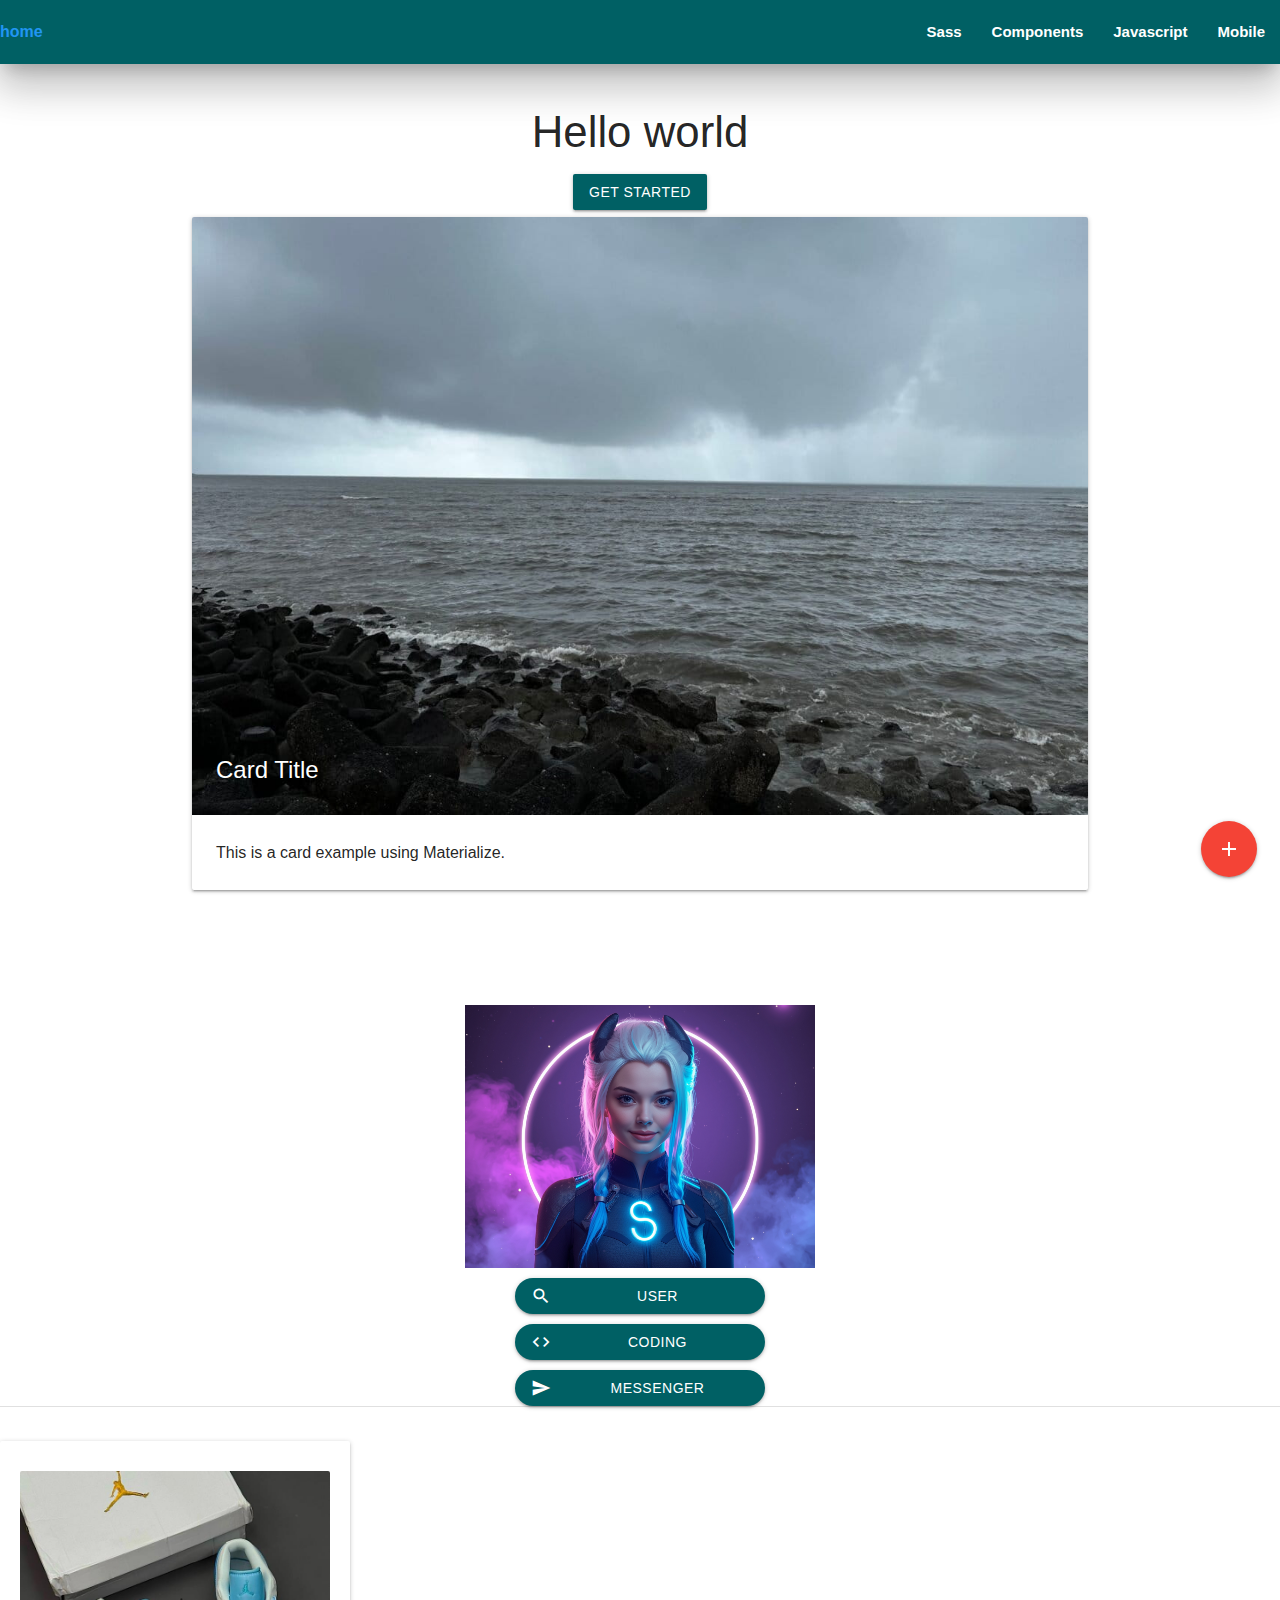
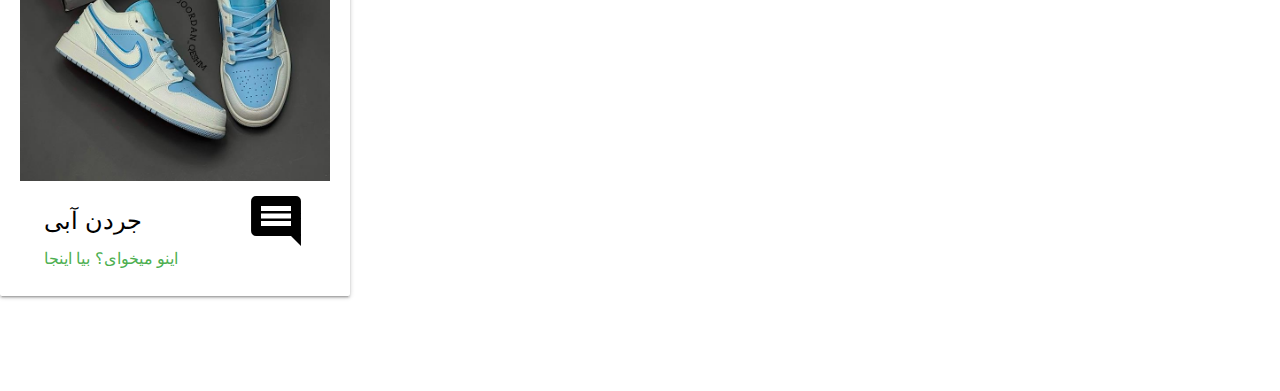
<file: index.html>
<!DOCTYPE html>
<html lang="en">

<head>
  <meta charset="UTF-8">
  <!-- <meta name="viewport" content="width=device-width, initial-scale=1.0"> -->
  <meta name="viewport" content="width=device-width, initial-scale=1.0, maximum-scale=1.0, user-scalable=no">
  <link href="https://fonts.googleapis.com/icon?family=Material+Icons" rel="stylesheet">
  <title>NEW project</title>
  <link rel="stylesheet" href="assets/materialize/css/materialize.min.css">
  <link rel="stylesheet" href="assets/css/style.css">
  <link rel="stylesheet" href="assets/css/util.css">




</head>

<body>


  <nav class="cyan darken-4 z-depth-5">
    <div class="nav-wrapper">
      <a href="#!" class="blue-text">home</a>
      <a href="#" data-target="mobile-demo" class="sidenav-trigger  amber-text"><i class="material-icons">menu</i></a>
      <ul class="right hide-on-med-and-down">
        <li><a href="sass.html">Sass</a></li>
        <li><a href="badges.html">Components</a></li>
        <li><a href="collapsible.html">Javascript</a></li>
        <li><a href="mobile.html">Mobile</a></li>
      </ul>
    </div>
  </nav>

  <ul class="sidenav" id="mobile-demo">
    <li>
      <div class="user-view">
        <div class="background">
          <!-- <img src="assets/images/4.jpg" class="w_100"> -->
          <img src="assets/images/4.jpg" style="width:100%;">
        </div>
        <a href="#user"><img class="circle" src="assets/images/2.jpg"></a>
        <a href="#name"><span class="white-text name">Berlin hosseini</span></a>
        <a href="#email"><span class="white-text email">Berlin.HO@gmail.com</span></a>
      </div>
    </li>
    <li><a class="white-text waves-effect " href="https://edu.iau.ac.ir/"><i
          class="material-icons white-text">link</i>Amozeshyar</a></li>
    <li><a class="white-text waves-effect " href="https://codeyad.com/"><i
          class="material-icons white-text">link</i>Codeyad</a></li>
    <li>
      <div class="divider"></div>
    </li>
    <li><a class="subheader grey-text text-lighten-1">Personal Dashboard</a></li>
    <li><a class="waves-effect white-text" href="#!">Third Link With Waves</a></li>

  </ul>




  <div class="section no-pad-bot" id="index-banner">
    <div class="container center">
      <h3 class="header">Hello world</h3>
      <a class="btn waves-effect waves-light cyan darken-4">Get Started</a>
    </div>
  </div>

  <div class="fixed-action-btn">
    <a class="btn-floating btn-large red">
      <i class="large material-icons">add</i>
    </a>
    <ul>
      <li><a class="btn-floating blue"><i class="material-icons">edit</i></a></li>
      <li><a class="btn-floating green"><i class="material-icons">share</i></a></li>
    </ul>
  </div>


  <div class="container">
    <div class="card">
      <div class="card-image">
        <img src="assets/images/4.jpg">
        <span class="card-title">Card Title</span>
      </div>
      <div class="card-content">
        <p>This is a card example using Materialize.</p>
      </div>
    </div>
  </div>

  <!-- <li><a class="waves-effect" href="#!"><i class="material-icons">home</i>Home</a></li>
  <a href="#!" class="brand-logo center">My Project</a> -->

  <!-- <section class="flex-c-m flex-col sizefull p-r-20 p-l-20  p-t-100">
    <img src="assets/images/1.jpg" class="w-full max-w-200">
    <div class="center-align">
    <img src="assets/images/1.jpg" class="responsive-img" alt="Image 1">
    </div>
    <a href="https://www.google.com/" class="waves-effect waves-light btn   cyan darken-4 col s12 m6 offset-m3">link</a>
    <a href="https://www.google.com/" class="waves-effect waves-light btn   cyan darken-4 col s12 m6 offset-m3"><i
        class="material-icons left">user</i>button</a>
    <a href="https://www.google.com/" class="waves-effect waves-light btn   cyan darken-4 col s12 m6 offset-m3 "><i
        class="material-icons right">second</i>button</a>
  </section> -->




  <section class="flex-c-m flex-col sizefull p-r-20 p-l-20 p-t-100">
    <img src="assets/images/1.jpg" class="w-full max-w-350">

    <a href=" https://www.google.com"
      class="waves-effect waves-dark btn cyan  darken-4 w-full max-w-250 m-t-10 mb-10 rounded_pill"> <i
        class="material-icons left">search</i>user</a>
    <a href=" https://codeyad.com"
      class="waves-effect waves-dark btn cyan  darken-4 w-full max-w-250 m-t-10 mb-10 rounded_pill"><i
        class="material-icons left">code</i>coding</a>
    <a href=" https://telegram.org"
      class="waves-effect waves-dark btn cyan  darken-4 w-full max-w-250 m-t-10 mb-10 rounded_pill"><i
        class="material-icons left">send</i>messenger</a>



  </section>

  <li>
    <div class="divider "></div>
  </li>

  <div class="card  flex-col sizefull max-w-350 p-r-20 p-l-20 p-t-30">
    <div class="card-image waves-effect waves-block waves-dark">
      <img class="activato flex-c-mr" src="assets/images/6.jpg">
    </div>
    <div class="card-content">
      <span class="card-title activator black-text text-darken-4">جردن آبی<i
          class="medium material-icons right">comment</i></span>
      <p><a href="https://evarashop.com/ProductCategory/%D8%AC%D8%B1%D8%AF%D9%86" class="green-text">اینو میخوای؟ بیا
          اینجا</a></p>
    </div>
    <div class="card-reveal">
      <span class="card-title black-text text-darken-2">جردن آبی<i class="material-icons right">close</i></span>
      <p>هر قدم با جردن آبی یعنی هم‌قدم شدن با ترندهای روز؛ استایلی که هیچ‌وقت قدیمی نمی‌شه
        جردن آبی فقط یه کتونی نیست؛ شروع یه موج تازه‌ست که خیابون رو به صحنه‌ی استایل تبدیل می‌کنه.
        هر قدم باهاش مثل ورود به ترند روزه؛ جایی که انرژی و جسارت نسل امروز دیده میشه و وایرال میشه.
        این کفش انتخاب کساییه که نمی‌خوان عقب بمونن؛ چون جردن آبی یعنی همیشه وسط بازی مد و ترند.
      </p>
    </div>

    <!-- =================
    <div class="card  flex-col sizefull max-w-350 p-r-20 p-l-20 p-t-30">
      <div class="card-image waves-effect waves-block waves-dark">
        <img class="activato flex-c-mr" src="assets/images/6.jpg">
      </div>
      <div class="card-content">
        <span class="card-title activator black-text text-darken-4">جردن آبی<i
            class="medium material-icons right">comment</i></span>
        <p><a href="https://evarashop.com/ProductCategory/%D8%AC%D8%B1%D8%AF%D9%86" class="green-text">اینو میخوای؟ بیا
            اینجا</a></p>
      </div>
      <div class="card-reveal">
        <span class="card-title black-text text-darken-2">جردن آبی<i class="material-icons right">close</i></span>
        <p>هر قدم با جردن آبی یعنی هم‌قدم شدن با ترندهای روز؛ استایلی که هیچ‌وقت قدیمی نمی‌شه
          جردن آبی فقط یه کتونی نیست؛ شروع یه موج تازه‌ست که خیابون رو به صحنه‌ی استایل تبدیل می‌کنه.
          هر قدم باهاش مثل ورود به ترند روزه؛ جایی که انرژی و جسارت نسل امروز دیده میشه و وایرال میشه.
          این کفش انتخاب کساییه که نمی‌خوان عقب بمونن؛ چون جردن آبی یعنی همیشه وسط بازی مد و ترند.
        </p>
      </div>
    </div>

    ==============
    <div class="card  flex-col sizefull max-w-350 p-r-20 p-l-20 p-t-30">
      <div class="card-image waves-effect waves-block waves-dark">
        <img class="activato flex-c-mr" src="assets/images/6.jpg">
      </div>
      <div class="card-content">
        <span class="card-title activator black-text text-darken-4">جردن آبی<i
            class="medium material-icons right">comment</i></span>
        <p><a href="https://evarashop.com/ProductCategory/%D8%AC%D8%B1%D8%AF%D9%86" class="green-text">اینو میخوای؟ بیا
            اینجا</a></p>
      </div>
      <div class="card-reveal">
        <span class="card-title black-text text-darken-2">جردن آبی<i class="material-icons right">close</i></span>
        <p>هر قدم با جردن آبی یعنی هم‌قدم شدن با ترندهای روز؛ استایلی که هیچ‌وقت قدیمی نمی‌شه
          جردن آبی فقط یه کتونی نیست؛ شروع یه موج تازه‌ست که خیابون رو به صحنه‌ی استایل تبدیل می‌کنه.
          هر قدم باهاش مثل ورود به ترند روزه؛ جایی که انرژی و جسارت نسل امروز دیده میشه و وایرال میشه.
          این کفش انتخاب کساییه که نمی‌خوان عقب بمونن؛ چون جردن آبی یعنی همیشه وسط بازی مد و ترند.
        </p>
      </div>
    </div> -->



    <!-- <script src="/assets/materialize/js/materialize.min.js"></script> -->
    <script src="https://cdnjs.cloudflare.com/ajax/libs/materialize/1.0.0/js/materialize.min.js"></script>
    <script src="assets/JS/main.js"></script>
    <script>
      document.addEventListener('DOMContentLoaded', function () {
        var elems = document.querySelectorAll('.sidenav');
        var instances = M.Sidenav.init(elems);
      });
    </script>


</body>

</html>
</file>
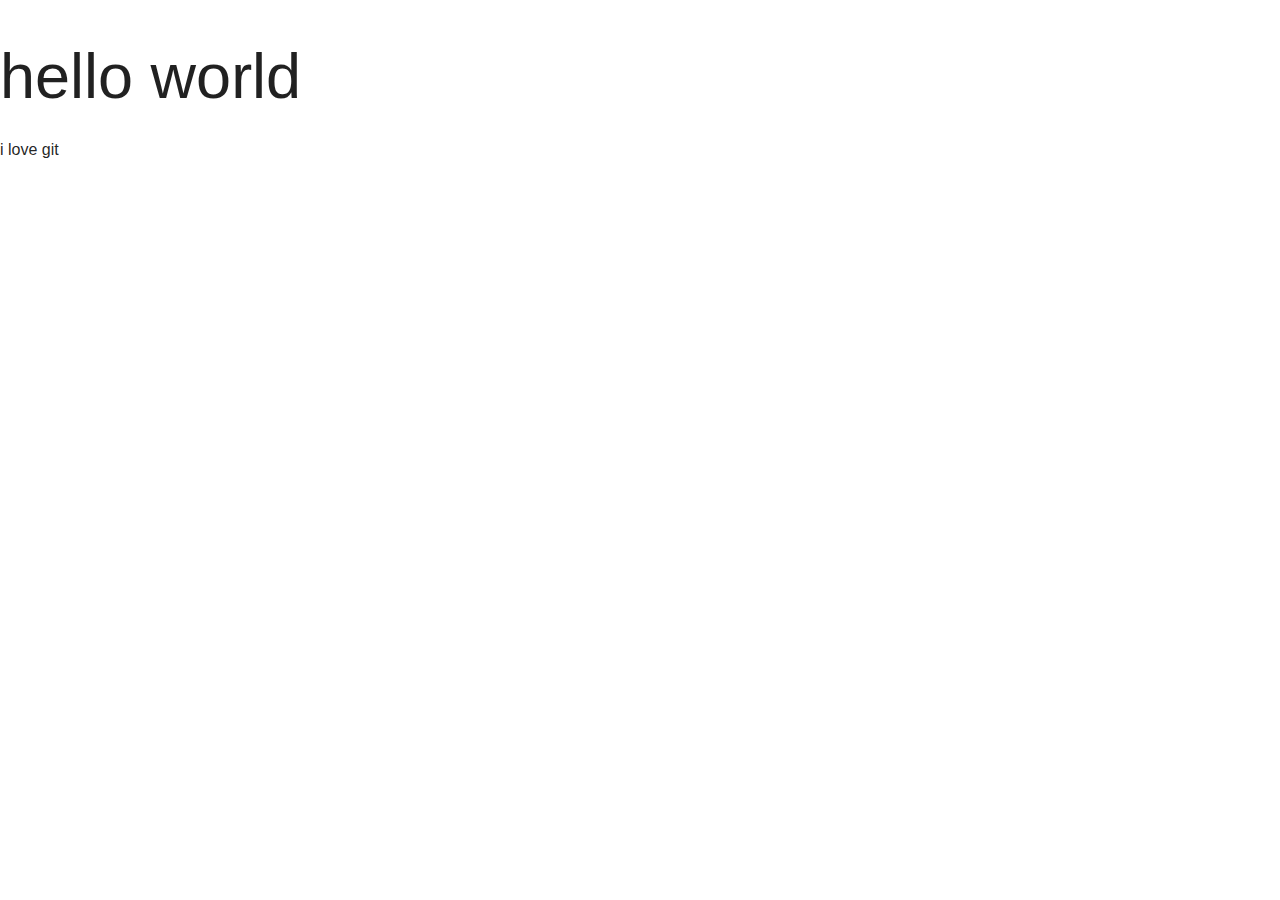
<file: inidex.html>
<!DOCTYPE html>
<html lang="en">
<head>
    <meta charset="UTF-8">
    <meta name="viewport" content="width=device-width, initial-scale=1.0">
    <title>NEW project</title>
    <link rel="stylesheet" href="assets/materialize/css/materialize.min.css">
    <link rel="stylesheet" href="assets/css/style.css">

</head>
<body>
    <h1>
        hello world
    
    </h1>
    <p>i love git</p>
    
</body>
</html>
</file>
<file: assets/css/style.css>
.w_100{
    width: 100% !important;
    height: 100% !important;
}



.sidenav {
  background: rgb(1, 75, 77);
}
.sidenav .user-view .background img {
  filter: brightness(0.5);
}
body {
  font-size: 16px;
  line-height: 1.7;
  padding-bottom: 80px;
}
nav a {
  font-weight: 600;
}
.card {
  transition: 0.3s ease;
}
.card:hover {
  transform: translateY(-5px);
  box-shadow: 0 8px 20px rgba(0,0,0,0.2);
}

.rounded-pill{
  border-radius: 5rem;
}
</file>
<file: assets/css/util.css>
/*[ FONT SIZE ]
///////////////////////////////////////////////////////////
*/
.f-bold{font-weight: bold;}
.fs-1 {font-size: 1px;}
.fs-2 {font-size: 2px;}
.fs-3 {font-size: 3px;}
.fs-4 {font-size: 4px;}
.fs-5 {font-size: 5px;}
.fs-6 {font-size: 6px;}
.fs-7 {font-size: 7px;}
.fs-8 {font-size: 8px;}
.fs-9 {font-size: 9px;}
.fs-10 {font-size: 10px;}
.fs-11 {font-size: 11px;}
.fs-12 {font-size: 12px;}
.fs-13 {font-size: 13px;}
.fs-14 {font-size: 14px;}
.fs-15 {font-size: 15px;}
.fs-16 {font-size: 16px;}
.fs-17 {font-size: 17px;}
.fs-18 {font-size: 18px;}
.fs-19 {font-size: 19px;}
.fs-20 {font-size: 20px;}
.fs-21 {font-size: 21px;}
.fs-22 {font-size: 22px;}
.fs-23 {font-size: 23px;}
.fs-24 {font-size: 24px;}
.fs-25 {font-size: 25px;}
.fs-26 {font-size: 26px;}
.fs-27 {font-size: 27px;}
.fs-28 {font-size: 28px;}
.fs-29 {font-size: 29px;}
.fs-30 {font-size: 30px;}
.fs-31 {font-size: 31px;}
.fs-32 {font-size: 32px;}
.fs-33 {font-size: 33px;}
.fs-34 {font-size: 34px;}
.fs-35 {font-size: 35px;}
.fs-36 {font-size: 36px;}
.fs-37 {font-size: 37px;}
.fs-38 {font-size: 38px;}
.fs-39 {font-size: 39px;}
.fs-40 {font-size: 40px;}
.fs-41 {font-size: 41px;}
.fs-42 {font-size: 42px;}
.fs-43 {font-size: 43px;}
.fs-44 {font-size: 44px;}
.fs-45 {font-size: 45px;}
.fs-46 {font-size: 46px;}
.fs-47 {font-size: 47px;}
.fs-48 {font-size: 48px;}
.fs-49 {font-size: 49px;}
.fs-50 {font-size: 50px;}
.fs-51 {font-size: 51px;}
.fs-52 {font-size: 52px;}
.fs-53 {font-size: 53px;}
.fs-54 {font-size: 54px;}
.fs-55 {font-size: 55px;}
.fs-56 {font-size: 56px;}
.fs-57 {font-size: 57px;}
.fs-58 {font-size: 58px;}
.fs-59 {font-size: 59px;}
.fs-60 {font-size: 60px;}
.fs-61 {font-size: 61px;}
.fs-62 {font-size: 62px;}
.fs-63 {font-size: 63px;}
.fs-64 {font-size: 64px;}
.fs-65 {font-size: 65px;}
.fs-66 {font-size: 66px;}
.fs-67 {font-size: 67px;}
.fs-68 {font-size: 68px;}
.fs-69 {font-size: 69px;}
.fs-70 {font-size: 70px;}
.fs-71 {font-size: 71px;}
.fs-72 {font-size: 72px;}
.fs-73 {font-size: 73px;}
.fs-74 {font-size: 74px;}
.fs-75 {font-size: 75px;}
.fs-76 {font-size: 76px;}
.fs-77 {font-size: 77px;}
.fs-78 {font-size: 78px;}
.fs-79 {font-size: 79px;}
.fs-80 {font-size: 80px;}
.fs-81 {font-size: 81px;}
.fs-82 {font-size: 82px;}
.fs-83 {font-size: 83px;}
.fs-84 {font-size: 84px;}
.fs-85 {font-size: 85px;}
.fs-86 {font-size: 86px;}
.fs-87 {font-size: 87px;}
.fs-88 {font-size: 88px;}
.fs-89 {font-size: 89px;}
.fs-90 {font-size: 90px;}
.fs-91 {font-size: 91px;}
.fs-92 {font-size: 92px;}
.fs-93 {font-size: 93px;}
.fs-94 {font-size: 94px;}
.fs-95 {font-size: 95px;}
.fs-96 {font-size: 96px;}
.fs-97 {font-size: 97px;}
.fs-98 {font-size: 98px;}
.fs-99 {font-size: 99px;}
.fs-100 {font-size: 100px;}
.fs-101 {font-size: 101px;}
.fs-102 {font-size: 102px;}
.fs-103 {font-size: 103px;}
.fs-104 {font-size: 104px;}
.fs-105 {font-size: 105px;}
.fs-106 {font-size: 106px;}
.fs-107 {font-size: 107px;}
.fs-108 {font-size: 108px;}
.fs-109 {font-size: 109px;}
.fs-110 {font-size: 110px;}
.fs-111 {font-size: 111px;}
.fs-112 {font-size: 112px;}
.fs-113 {font-size: 113px;}
.fs-114 {font-size: 114px;}
.fs-115 {font-size: 115px;}
.fs-116 {font-size: 116px;}
.fs-117 {font-size: 117px;}
.fs-118 {font-size: 118px;}
.fs-119 {font-size: 119px;}
.fs-120 {font-size: 120px;}
.fs-121 {font-size: 121px;}
.fs-122 {font-size: 122px;}
.fs-123 {font-size: 123px;}
.fs-124 {font-size: 124px;}
.fs-125 {font-size: 125px;}
.fs-126 {font-size: 126px;}
.fs-127 {font-size: 127px;}
.fs-128 {font-size: 128px;}
.fs-129 {font-size: 129px;}
.fs-130 {font-size: 130px;}
.fs-131 {font-size: 131px;}
.fs-132 {font-size: 132px;}
.fs-133 {font-size: 133px;}
.fs-134 {font-size: 134px;}
.fs-135 {font-size: 135px;}
.fs-136 {font-size: 136px;}
.fs-137 {font-size: 137px;}
.fs-138 {font-size: 138px;}
.fs-139 {font-size: 139px;}
.fs-140 {font-size: 140px;}
.fs-141 {font-size: 141px;}
.fs-142 {font-size: 142px;}
.fs-143 {font-size: 143px;}
.fs-144 {font-size: 144px;}
.fs-145 {font-size: 145px;}
.fs-146 {font-size: 146px;}
.fs-147 {font-size: 147px;}
.fs-148 {font-size: 148px;}
.fs-149 {font-size: 149px;}
.fs-150 {font-size: 150px;}
.fs-151 {font-size: 151px;}
.fs-152 {font-size: 152px;}
.fs-153 {font-size: 153px;}
.fs-154 {font-size: 154px;}
.fs-155 {font-size: 155px;}
.fs-156 {font-size: 156px;}
.fs-157 {font-size: 157px;}
.fs-158 {font-size: 158px;}
.fs-159 {font-size: 159px;}
.fs-160 {font-size: 160px;}
.fs-161 {font-size: 161px;}
.fs-162 {font-size: 162px;}
.fs-163 {font-size: 163px;}
.fs-164 {font-size: 164px;}
.fs-165 {font-size: 165px;}
.fs-166 {font-size: 166px;}
.fs-167 {font-size: 167px;}
.fs-168 {font-size: 168px;}
.fs-169 {font-size: 169px;}
.fs-170 {font-size: 170px;}
.fs-171 {font-size: 171px;}
.fs-172 {font-size: 172px;}
.fs-173 {font-size: 173px;}
.fs-174 {font-size: 174px;}
.fs-175 {font-size: 175px;}
.fs-176 {font-size: 176px;}
.fs-177 {font-size: 177px;}
.fs-178 {font-size: 178px;}
.fs-179 {font-size: 179px;}
.fs-180 {font-size: 180px;}
.fs-181 {font-size: 181px;}
.fs-182 {font-size: 182px;}
.fs-183 {font-size: 183px;}
.fs-184 {font-size: 184px;}
.fs-185 {font-size: 185px;}
.fs-186 {font-size: 186px;}
.fs-187 {font-size: 187px;}
.fs-188 {font-size: 188px;}
.fs-189 {font-size: 189px;}
.fs-190 {font-size: 190px;}
.fs-191 {font-size: 191px;}
.fs-192 {font-size: 192px;}
.fs-193 {font-size: 193px;}
.fs-194 {font-size: 194px;}
.fs-195 {font-size: 195px;}
.fs-196 {font-size: 196px;}
.fs-197 {font-size: 197px;}
.fs-198 {font-size: 198px;}
.fs-199 {font-size: 199px;}
.fs-200 {font-size: 200px;}

/*[ PADDING ]
///////////////////////////////////////////////////////////
*/
.p-all-0{padding: 0 !important;}
.p-all-1{padding: 1px !important;}
.p-all-2{padding: 2px !important;}
.p-all-3{padding: 3px !important;}
.p-all-4{padding: 4px !important;}
.p-all-5{padding: 5px !important;}
.p-all-6{padding: 6px !important;}
.p-all-7{padding: 7px !important;}
.p-all-8{padding: 8px !important;}
.p-all-9{padding: 9px !important;}
.p-t-0 {padding-top: 0px;}
.p-t-1 {padding-top: 1px;}
.p-t-2 {padding-top: 2px;}
.p-t-3 {padding-top: 3px;}
.p-t-4 {padding-top: 4px;}
.p-t-5 {padding-top: 5px;}
.p-t-6 {padding-top: 6px;}
.p-t-7 {padding-top: 7px;}
.p-t-8 {padding-top: 8px;}
.p-t-9 {padding-top: 9px;}
.p-t-10 {padding-top: 10px;}
.p-t-11 {padding-top: 11px;}
.p-t-12 {padding-top: 12px;}
.p-t-13 {padding-top: 13px;}
.p-t-14 {padding-top: 14px;}
.p-t-15 {padding-top: 15px;}
.p-t-16 {padding-top: 16px;}
.p-t-17 {padding-top: 17px;}
.p-t-18 {padding-top: 18px;}
.p-t-19 {padding-top: 19px;}
.p-t-20 {padding-top: 20px;}
.p-t-21 {padding-top: 21px;}
.p-t-22 {padding-top: 22px;}
.p-t-23 {padding-top: 23px;}
.p-t-24 {padding-top: 24px;}
.p-t-25 {padding-top: 25px;}
.p-t-26 {padding-top: 26px;}
.p-t-27 {padding-top: 27px;}
.p-t-28 {padding-top: 28px;}
.p-t-29 {padding-top: 29px;}
.p-t-30 {padding-top: 30px;}
.p-t-31 {padding-top: 31px;}
.p-t-32 {padding-top: 32px;}
.p-t-33 {padding-top: 33px;}
.p-t-34 {padding-top: 34px;}
.p-t-35 {padding-top: 35px;}
.p-t-36 {padding-top: 36px;}
.p-t-37 {padding-top: 37px;}
.p-t-38 {padding-top: 38px;}
.p-t-39 {padding-top: 39px;}
.p-t-40 {padding-top: 40px;}
.p-t-41 {padding-top: 41px;}
.p-t-42 {padding-top: 42px;}
.p-t-43 {padding-top: 43px;}
.p-t-44 {padding-top: 44px;}
.p-t-45 {padding-top: 45px;}
.p-t-46 {padding-top: 46px;}
.p-t-47 {padding-top: 47px;}
.p-t-48 {padding-top: 48px;}
.p-t-49 {padding-top: 49px;}
.p-t-50 {padding-top: 50px;}
.p-t-51 {padding-top: 51px;}
.p-t-52 {padding-top: 52px;}
.p-t-53 {padding-top: 53px;}
.p-t-54 {padding-top: 54px;}
.p-t-55 {padding-top: 55px;}
.p-t-56 {padding-top: 56px;}
.p-t-57 {padding-top: 57px;}
.p-t-58 {padding-top: 58px;}
.p-t-59 {padding-top: 59px;}
.p-t-60 {padding-top: 60px;}
.p-t-61 {padding-top: 61px;}
.p-t-62 {padding-top: 62px;}
.p-t-63 {padding-top: 63px;}
.p-t-64 {padding-top: 64px;}
.p-t-65 {padding-top: 65px;}
.p-t-66 {padding-top: 66px;}
.p-t-67 {padding-top: 67px;}
.p-t-68 {padding-top: 68px;}
.p-t-69 {padding-top: 69px;}
.p-t-70 {padding-top: 70px;}
.p-t-71 {padding-top: 71px;}
.p-t-72 {padding-top: 72px;}
.p-t-73 {padding-top: 73px;}
.p-t-74 {padding-top: 74px;}
.p-t-75 {padding-top: 75px;}
.p-t-76 {padding-top: 76px;}
.p-t-77 {padding-top: 77px;}
.p-t-78 {padding-top: 78px;}
.p-t-79 {padding-top: 79px;}
.p-t-80 {padding-top: 80px;}
.p-t-81 {padding-top: 81px;}
.p-t-82 {padding-top: 82px;}
.p-t-83 {padding-top: 83px;}
.p-t-84 {padding-top: 84px;}
.p-t-85 {padding-top: 85px;}
.p-t-86 {padding-top: 86px;}
.p-t-87 {padding-top: 87px;}
.p-t-88 {padding-top: 88px;}
.p-t-89 {padding-top: 89px;}
.p-t-90 {padding-top: 90px;}
.p-t-91 {padding-top: 91px;}
.p-t-92 {padding-top: 92px;}
.p-t-93 {padding-top: 93px;}
.p-t-94 {padding-top: 94px;}
.p-t-95 {padding-top: 95px;}
.p-t-96 {padding-top: 96px;}
.p-t-97 {padding-top: 97px;}
.p-t-98 {padding-top: 98px;}
.p-t-99 {padding-top: 99px;}
.p-t-100 {padding-top: 100px;}
.p-t-101 {padding-top: 101px;}
.p-t-102 {padding-top: 102px;}
.p-t-103 {padding-top: 103px;}
.p-t-104 {padding-top: 104px;}
.p-t-105 {padding-top: 105px;}
.p-t-106 {padding-top: 106px;}
.p-t-107 {padding-top: 107px;}
.p-t-108 {padding-top: 108px;}
.p-t-109 {padding-top: 109px;}
.p-t-110 {padding-top: 110px;}
.p-t-111 {padding-top: 111px;}
.p-t-112 {padding-top: 112px;}
.p-t-113 {padding-top: 113px;}
.p-t-114 {padding-top: 114px;}
.p-t-115 {padding-top: 115px;}
.p-t-116 {padding-top: 116px;}
.p-t-117 {padding-top: 117px;}
.p-t-118 {padding-top: 118px;}
.p-t-119 {padding-top: 119px;}
.p-t-120 {padding-top: 120px;}
.p-t-121 {padding-top: 121px;}
.p-t-122 {padding-top: 122px;}
.p-t-123 {padding-top: 123px;}
.p-t-124 {padding-top: 124px;}
.p-t-125 {padding-top: 125px;}
.p-t-126 {padding-top: 126px;}
.p-t-127 {padding-top: 127px;}
.p-t-128 {padding-top: 128px;}
.p-t-129 {padding-top: 129px;}
.p-t-130 {padding-top: 130px;}
.p-t-131 {padding-top: 131px;}
.p-t-132 {padding-top: 132px;}
.p-t-133 {padding-top: 133px;}
.p-t-134 {padding-top: 134px;}
.p-t-135 {padding-top: 135px;}
.p-t-136 {padding-top: 136px;}
.p-t-137 {padding-top: 137px;}
.p-t-138 {padding-top: 138px;}
.p-t-139 {padding-top: 139px;}
.p-t-140 {padding-top: 140px;}
.p-t-141 {padding-top: 141px;}
.p-t-142 {padding-top: 142px;}
.p-t-143 {padding-top: 143px;}
.p-t-144 {padding-top: 144px;}
.p-t-145 {padding-top: 145px;}
.p-t-146 {padding-top: 146px;}
.p-t-147 {padding-top: 147px;}
.p-t-148 {padding-top: 148px;}
.p-t-149 {padding-top: 149px;}
.p-t-150 {padding-top: 150px;}
.p-t-151 {padding-top: 151px;}
.p-t-152 {padding-top: 152px;}
.p-t-153 {padding-top: 153px;}
.p-t-154 {padding-top: 154px;}
.p-t-155 {padding-top: 155px;}
.p-t-156 {padding-top: 156px;}
.p-t-157 {padding-top: 157px;}
.p-t-158 {padding-top: 158px;}
.p-t-159 {padding-top: 159px;}
.p-t-160 {padding-top: 160px;}
.p-t-161 {padding-top: 161px;}
.p-t-162 {padding-top: 162px;}
.p-t-163 {padding-top: 163px;}
.p-t-164 {padding-top: 164px;}
.p-t-165 {padding-top: 165px;}
.p-t-166 {padding-top: 166px;}
.p-t-167 {padding-top: 167px;}
.p-t-168 {padding-top: 168px;}
.p-t-169 {padding-top: 169px;}
.p-t-170 {padding-top: 170px;}
.p-t-171 {padding-top: 171px;}
.p-t-172 {padding-top: 172px;}
.p-t-173 {padding-top: 173px;}
.p-t-174 {padding-top: 174px;}
.p-t-175 {padding-top: 175px;}
.p-t-176 {padding-top: 176px;}
.p-t-177 {padding-top: 177px;}
.p-t-178 {padding-top: 178px;}
.p-t-179 {padding-top: 179px;}
.p-t-180 {padding-top: 180px;}
.p-t-181 {padding-top: 181px;}
.p-t-182 {padding-top: 182px;}
.p-t-183 {padding-top: 183px;}
.p-t-184 {padding-top: 184px;}
.p-t-185 {padding-top: 185px;}
.p-t-186 {padding-top: 186px;}
.p-t-187 {padding-top: 187px;}
.p-t-188 {padding-top: 188px;}
.p-t-189 {padding-top: 189px;}
.p-t-190 {padding-top: 190px;}
.p-t-191 {padding-top: 191px;}
.p-t-192 {padding-top: 192px;}
.p-t-193 {padding-top: 193px;}
.p-t-194 {padding-top: 194px;}
.p-t-195 {padding-top: 195px;}
.p-t-196 {padding-top: 196px;}
.p-t-197 {padding-top: 197px;}
.p-t-198 {padding-top: 198px;}
.p-t-199 {padding-top: 199px;}
.p-t-200 {padding-top: 200px;}
.p-t-201 {padding-top: 201px;}
.p-t-202 {padding-top: 202px;}
.p-t-203 {padding-top: 203px;}
.p-t-204 {padding-top: 204px;}
.p-t-205 {padding-top: 205px;}
.p-t-206 {padding-top: 206px;}
.p-t-207 {padding-top: 207px;}
.p-t-208 {padding-top: 208px;}
.p-t-209 {padding-top: 209px;}
.p-t-210 {padding-top: 210px;}
.p-t-211 {padding-top: 211px;}
.p-t-212 {padding-top: 212px;}
.p-t-213 {padding-top: 213px;}
.p-t-214 {padding-top: 214px;}
.p-t-215 {padding-top: 215px;}
.p-t-216 {padding-top: 216px;}
.p-t-217 {padding-top: 217px;}
.p-t-218 {padding-top: 218px;}
.p-t-219 {padding-top: 219px;}
.p-t-220 {padding-top: 220px;}
.p-t-221 {padding-top: 221px;}
.p-t-222 {padding-top: 222px;}
.p-t-223 {padding-top: 223px;}
.p-t-224 {padding-top: 224px;}
.p-t-225 {padding-top: 225px;}
.p-t-226 {padding-top: 226px;}
.p-t-227 {padding-top: 227px;}
.p-t-228 {padding-top: 228px;}
.p-t-229 {padding-top: 229px;}
.p-t-230 {padding-top: 230px;}
.p-t-231 {padding-top: 231px;}
.p-t-232 {padding-top: 232px;}
.p-t-233 {padding-top: 233px;}
.p-t-234 {padding-top: 234px;}
.p-t-235 {padding-top: 235px;}
.p-t-236 {padding-top: 236px;}
.p-t-237 {padding-top: 237px;}
.p-t-238 {padding-top: 238px;}
.p-t-239 {padding-top: 239px;}
.p-t-240 {padding-top: 240px;}
.p-t-241 {padding-top: 241px;}
.p-t-242 {padding-top: 242px;}
.p-t-243 {padding-top: 243px;}
.p-t-244 {padding-top: 244px;}
.p-t-245 {padding-top: 245px;}
.p-t-246 {padding-top: 246px;}
.p-t-247 {padding-top: 247px;}
.p-t-248 {padding-top: 248px;}
.p-t-249 {padding-top: 249px;}
.p-t-250 {padding-top: 250px;}
.p-b-0 {padding-bottom: 0px;}
.p-b-1 {padding-bottom: 1px;}
.p-b-2 {padding-bottom: 2px;}
.p-b-3 {padding-bottom: 3px;}
.p-b-4 {padding-bottom: 4px;}
.p-b-5 {padding-bottom: 5px;}
.p-b-6 {padding-bottom: 6px;}
.p-b-7 {padding-bottom: 7px;}
.p-b-8 {padding-bottom: 8px;}
.p-b-9 {padding-bottom: 9px;}
.p-b-10 {padding-bottom: 10px;}
.p-b-11 {padding-bottom: 11px;}
.p-b-12 {padding-bottom: 12px;}
.p-b-13 {padding-bottom: 13px;}
.p-b-14 {padding-bottom: 14px;}
.p-b-15 {padding-bottom: 15px;}
.p-b-16 {padding-bottom: 16px;}
.p-b-17 {padding-bottom: 17px;}
.p-b-18 {padding-bottom: 18px;}
.p-b-19 {padding-bottom: 19px;}
.p-b-20 {padding-bottom: 20px;}
.p-b-21 {padding-bottom: 21px;}
.p-b-22 {padding-bottom: 22px;}
.p-b-23 {padding-bottom: 23px;}
.p-b-24 {padding-bottom: 24px;}
.p-b-25 {padding-bottom: 25px;}
.p-b-26 {padding-bottom: 26px;}
.p-b-27 {padding-bottom: 27px;}
.p-b-28 {padding-bottom: 28px;}
.p-b-29 {padding-bottom: 29px;}
.p-b-30 {padding-bottom: 30px;}
.p-b-31 {padding-bottom: 31px;}
.p-b-32 {padding-bottom: 32px;}
.p-b-33 {padding-bottom: 33px;}
.p-b-34 {padding-bottom: 34px;}
.p-b-35 {padding-bottom: 35px;}
.p-b-36 {padding-bottom: 36px;}
.p-b-37 {padding-bottom: 37px;}
.p-b-38 {padding-bottom: 38px;}
.p-b-39 {padding-bottom: 39px;}
.p-b-40 {padding-bottom: 40px;}
.p-b-41 {padding-bottom: 41px;}
.p-b-42 {padding-bottom: 42px;}
.p-b-43 {padding-bottom: 43px;}
.p-b-44 {padding-bottom: 44px;}
.p-b-45 {padding-bottom: 45px;}
.p-b-46 {padding-bottom: 46px;}
.p-b-47 {padding-bottom: 47px;}
.p-b-48 {padding-bottom: 48px;}
.p-b-49 {padding-bottom: 49px;}
.p-b-50 {padding-bottom: 50px;}
.p-b-51 {padding-bottom: 51px;}
.p-b-52 {padding-bottom: 52px;}
.p-b-53 {padding-bottom: 53px;}
.p-b-54 {padding-bottom: 54px;}
.p-b-55 {padding-bottom: 55px;}
.p-b-56 {padding-bottom: 56px;}
.p-b-57 {padding-bottom: 57px;}
.p-b-58 {padding-bottom: 58px;}
.p-b-59 {padding-bottom: 59px;}
.p-b-60 {padding-bottom: 60px;}
.p-b-61 {padding-bottom: 61px;}
.p-b-62 {padding-bottom: 62px;}
.p-b-63 {padding-bottom: 63px;}
.p-b-64 {padding-bottom: 64px;}
.p-b-65 {padding-bottom: 65px;}
.p-b-66 {padding-bottom: 66px;}
.p-b-67 {padding-bottom: 67px;}
.p-b-68 {padding-bottom: 68px;}
.p-b-69 {padding-bottom: 69px;}
.p-b-70 {padding-bottom: 70px;}
.p-b-71 {padding-bottom: 71px;}
.p-b-72 {padding-bottom: 72px;}
.p-b-73 {padding-bottom: 73px;}
.p-b-74 {padding-bottom: 74px;}
.p-b-75 {padding-bottom: 75px;}
.p-b-76 {padding-bottom: 76px;}
.p-b-77 {padding-bottom: 77px;}
.p-b-78 {padding-bottom: 78px;}
.p-b-79 {padding-bottom: 79px;}
.p-b-80 {padding-bottom: 80px;}
.p-b-81 {padding-bottom: 81px;}
.p-b-82 {padding-bottom: 82px;}
.p-b-83 {padding-bottom: 83px;}
.p-b-84 {padding-bottom: 84px;}
.p-b-85 {padding-bottom: 85px;}
.p-b-86 {padding-bottom: 86px;}
.p-b-87 {padding-bottom: 87px;}
.p-b-88 {padding-bottom: 88px;}
.p-b-89 {padding-bottom: 89px;}
.p-b-90 {padding-bottom: 90px;}
.p-b-91 {padding-bottom: 91px;}
.p-b-92 {padding-bottom: 92px;}
.p-b-93 {padding-bottom: 93px;}
.p-b-94 {padding-bottom: 94px;}
.p-b-95 {padding-bottom: 95px;}
.p-b-96 {padding-bottom: 96px;}
.p-b-97 {padding-bottom: 97px;}
.p-b-98 {padding-bottom: 98px;}
.p-b-99 {padding-bottom: 99px;}
.p-b-100 {padding-bottom: 100px;}
.p-b-101 {padding-bottom: 101px;}
.p-b-102 {padding-bottom: 102px;}
.p-b-103 {padding-bottom: 103px;}
.p-b-104 {padding-bottom: 104px;}
.p-b-105 {padding-bottom: 105px;}
.p-b-106 {padding-bottom: 106px;}
.p-b-107 {padding-bottom: 107px;}
.p-b-108 {padding-bottom: 108px;}
.p-b-109 {padding-bottom: 109px;}
.p-b-110 {padding-bottom: 110px;}
.p-b-111 {padding-bottom: 111px;}
.p-b-112 {padding-bottom: 112px;}
.p-b-113 {padding-bottom: 113px;}
.p-b-114 {padding-bottom: 114px;}
.p-b-115 {padding-bottom: 115px;}
.p-b-116 {padding-bottom: 116px;}
.p-b-117 {padding-bottom: 117px;}
.p-b-118 {padding-bottom: 118px;}
.p-b-119 {padding-bottom: 119px;}
.p-b-120 {padding-bottom: 120px;}
.p-b-121 {padding-bottom: 121px;}
.p-b-122 {padding-bottom: 122px;}
.p-b-123 {padding-bottom: 123px;}
.p-b-124 {padding-bottom: 124px;}
.p-b-125 {padding-bottom: 125px;}
.p-b-126 {padding-bottom: 126px;}
.p-b-127 {padding-bottom: 127px;}
.p-b-128 {padding-bottom: 128px;}
.p-b-129 {padding-bottom: 129px;}
.p-b-130 {padding-bottom: 130px;}
.p-b-131 {padding-bottom: 131px;}
.p-b-132 {padding-bottom: 132px;}
.p-b-133 {padding-bottom: 133px;}
.p-b-134 {padding-bottom: 134px;}
.p-b-135 {padding-bottom: 135px;}
.p-b-136 {padding-bottom: 136px;}
.p-b-137 {padding-bottom: 137px;}
.p-b-138 {padding-bottom: 138px;}
.p-b-139 {padding-bottom: 139px;}
.p-b-140 {padding-bottom: 140px;}
.p-b-141 {padding-bottom: 141px;}
.p-b-142 {padding-bottom: 142px;}
.p-b-143 {padding-bottom: 143px;}
.p-b-144 {padding-bottom: 144px;}
.p-b-145 {padding-bottom: 145px;}
.p-b-146 {padding-bottom: 146px;}
.p-b-147 {padding-bottom: 147px;}
.p-b-148 {padding-bottom: 148px;}
.p-b-149 {padding-bottom: 149px;}
.p-b-150 {padding-bottom: 150px;}
.p-b-151 {padding-bottom: 151px;}
.p-b-152 {padding-bottom: 152px;}
.p-b-153 {padding-bottom: 153px;}
.p-b-154 {padding-bottom: 154px;}
.p-b-155 {padding-bottom: 155px;}
.p-b-156 {padding-bottom: 156px;}
.p-b-157 {padding-bottom: 157px;}
.p-b-158 {padding-bottom: 158px;}
.p-b-159 {padding-bottom: 159px;}
.p-b-160 {padding-bottom: 160px;}
.p-b-161 {padding-bottom: 161px;}
.p-b-162 {padding-bottom: 162px;}
.p-b-163 {padding-bottom: 163px;}
.p-b-164 {padding-bottom: 164px;}
.p-b-165 {padding-bottom: 165px;}
.p-b-166 {padding-bottom: 166px;}
.p-b-167 {padding-bottom: 167px;}
.p-b-168 {padding-bottom: 168px;}
.p-b-169 {padding-bottom: 169px;}
.p-b-170 {padding-bottom: 170px;}
.p-b-171 {padding-bottom: 171px;}
.p-b-172 {padding-bottom: 172px;}
.p-b-173 {padding-bottom: 173px;}
.p-b-174 {padding-bottom: 174px;}
.p-b-175 {padding-bottom: 175px;}
.p-b-176 {padding-bottom: 176px;}
.p-b-177 {padding-bottom: 177px;}
.p-b-178 {padding-bottom: 178px;}
.p-b-179 {padding-bottom: 179px;}
.p-b-180 {padding-bottom: 180px;}
.p-b-181 {padding-bottom: 181px;}
.p-b-182 {padding-bottom: 182px;}
.p-b-183 {padding-bottom: 183px;}
.p-b-184 {padding-bottom: 184px;}
.p-b-185 {padding-bottom: 185px;}
.p-b-186 {padding-bottom: 186px;}
.p-b-187 {padding-bottom: 187px;}
.p-b-188 {padding-bottom: 188px;}
.p-b-189 {padding-bottom: 189px;}
.p-b-190 {padding-bottom: 190px;}
.p-b-191 {padding-bottom: 191px;}
.p-b-192 {padding-bottom: 192px;}
.p-b-193 {padding-bottom: 193px;}
.p-b-194 {padding-bottom: 194px;}
.p-b-195 {padding-bottom: 195px;}
.p-b-196 {padding-bottom: 196px;}
.p-b-197 {padding-bottom: 197px;}
.p-b-198 {padding-bottom: 198px;}
.p-b-199 {padding-bottom: 199px;}
.p-b-200 {padding-bottom: 200px;}
.p-b-201 {padding-bottom: 201px;}
.p-b-202 {padding-bottom: 202px;}
.p-b-203 {padding-bottom: 203px;}
.p-b-204 {padding-bottom: 204px;}
.p-b-205 {padding-bottom: 205px;}
.p-b-206 {padding-bottom: 206px;}
.p-b-207 {padding-bottom: 207px;}
.p-b-208 {padding-bottom: 208px;}
.p-b-209 {padding-bottom: 209px;}
.p-b-210 {padding-bottom: 210px;}
.p-b-211 {padding-bottom: 211px;}
.p-b-212 {padding-bottom: 212px;}
.p-b-213 {padding-bottom: 213px;}
.p-b-214 {padding-bottom: 214px;}
.p-b-215 {padding-bottom: 215px;}
.p-b-216 {padding-bottom: 216px;}
.p-b-217 {padding-bottom: 217px;}
.p-b-218 {padding-bottom: 218px;}
.p-b-219 {padding-bottom: 219px;}
.p-b-220 {padding-bottom: 220px;}
.p-b-221 {padding-bottom: 221px;}
.p-b-222 {padding-bottom: 222px;}
.p-b-223 {padding-bottom: 223px;}
.p-b-224 {padding-bottom: 224px;}
.p-b-225 {padding-bottom: 225px;}
.p-b-226 {padding-bottom: 226px;}
.p-b-227 {padding-bottom: 227px;}
.p-b-228 {padding-bottom: 228px;}
.p-b-229 {padding-bottom: 229px;}
.p-b-230 {padding-bottom: 230px;}
.p-b-231 {padding-bottom: 231px;}
.p-b-232 {padding-bottom: 232px;}
.p-b-233 {padding-bottom: 233px;}
.p-b-234 {padding-bottom: 234px;}
.p-b-235 {padding-bottom: 235px;}
.p-b-236 {padding-bottom: 236px;}
.p-b-237 {padding-bottom: 237px;}
.p-b-238 {padding-bottom: 238px;}
.p-b-239 {padding-bottom: 239px;}
.p-b-240 {padding-bottom: 240px;}
.p-b-241 {padding-bottom: 241px;}
.p-b-242 {padding-bottom: 242px;}
.p-b-243 {padding-bottom: 243px;}
.p-b-244 {padding-bottom: 244px;}
.p-b-245 {padding-bottom: 245px;}
.p-b-246 {padding-bottom: 246px;}
.p-b-247 {padding-bottom: 247px;}
.p-b-248 {padding-bottom: 248px;}
.p-b-249 {padding-bottom: 249px;}
.p-b-250 {padding-bottom: 250px;}
.p-l-0 {padding-left: 0px;}
.p-l-1 {padding-left: 1px;}
.p-l-2 {padding-left: 2px;}
.p-l-3 {padding-left: 3px;}
.p-l-4 {padding-left: 4px;}
.p-l-5 {padding-left: 5px;}
.p-l-6 {padding-left: 6px;}
.p-l-7 {padding-left: 7px;}
.p-l-8 {padding-left: 8px;}
.p-l-9 {padding-left: 9px;}
.p-l-10 {padding-left: 10px;}
.p-l-11 {padding-left: 11px;}
.p-l-12 {padding-left: 12px;}
.p-l-13 {padding-left: 13px;}
.p-l-14 {padding-left: 14px;}
.p-l-15 {padding-left: 15px;}
.p-l-16 {padding-left: 16px;}
.p-l-17 {padding-left: 17px;}
.p-l-18 {padding-left: 18px;}
.p-l-19 {padding-left: 19px;}
.p-l-20 {padding-left: 20px;}
.p-l-21 {padding-left: 21px;}
.p-l-22 {padding-left: 22px;}
.p-l-23 {padding-left: 23px;}
.p-l-24 {padding-left: 24px;}
.p-l-25 {padding-left: 25px;}
.p-l-26 {padding-left: 26px;}
.p-l-27 {padding-left: 27px;}
.p-l-28 {padding-left: 28px;}
.p-l-29 {padding-left: 29px;}
.p-l-30 {padding-left: 30px;}
.p-l-31 {padding-left: 31px;}
.p-l-32 {padding-left: 32px;}
.p-l-33 {padding-left: 33px;}
.p-l-34 {padding-left: 34px;}
.p-l-35 {padding-left: 35px;}
.p-l-36 {padding-left: 36px;}
.p-l-37 {padding-left: 37px;}
.p-l-38 {padding-left: 38px;}
.p-l-39 {padding-left: 39px;}
.p-l-40 {padding-left: 40px;}
.p-l-41 {padding-left: 41px;}
.p-l-42 {padding-left: 42px;}
.p-l-43 {padding-left: 43px;}
.p-l-44 {padding-left: 44px;}
.p-l-45 {padding-left: 45px;}
.p-l-46 {padding-left: 46px;}
.p-l-47 {padding-left: 47px;}
.p-l-48 {padding-left: 48px;}
.p-l-49 {padding-left: 49px;}
.p-l-50 {padding-left: 50px;}
.p-l-51 {padding-left: 51px;}
.p-l-52 {padding-left: 52px;}
.p-l-53 {padding-left: 53px;}
.p-l-54 {padding-left: 54px;}
.p-l-55 {padding-left: 55px;}
.p-l-56 {padding-left: 56px;}
.p-l-57 {padding-left: 57px;}
.p-l-58 {padding-left: 58px;}
.p-l-59 {padding-left: 59px;}
.p-l-60 {padding-left: 60px;}
.p-l-61 {padding-left: 61px;}
.p-l-62 {padding-left: 62px;}
.p-l-63 {padding-left: 63px;}
.p-l-64 {padding-left: 64px;}
.p-l-65 {padding-left: 65px;}
.p-l-66 {padding-left: 66px;}
.p-l-67 {padding-left: 67px;}
.p-l-68 {padding-left: 68px;}
.p-l-69 {padding-left: 69px;}
.p-l-70 {padding-left: 70px;}
.p-l-71 {padding-left: 71px;}
.p-l-72 {padding-left: 72px;}
.p-l-73 {padding-left: 73px;}
.p-l-74 {padding-left: 74px;}
.p-l-75 {padding-left: 75px;}
.p-l-76 {padding-left: 76px;}
.p-l-77 {padding-left: 77px;}
.p-l-78 {padding-left: 78px;}
.p-l-79 {padding-left: 79px;}
.p-l-80 {padding-left: 80px;}
.p-l-81 {padding-left: 81px;}
.p-l-82 {padding-left: 82px;}
.p-l-83 {padding-left: 83px;}
.p-l-84 {padding-left: 84px;}
.p-l-85 {padding-left: 85px;}
.p-l-86 {padding-left: 86px;}
.p-l-87 {padding-left: 87px;}
.p-l-88 {padding-left: 88px;}
.p-l-89 {padding-left: 89px;}
.p-l-90 {padding-left: 90px;}
.p-l-91 {padding-left: 91px;}
.p-l-92 {padding-left: 92px;}
.p-l-93 {padding-left: 93px;}
.p-l-94 {padding-left: 94px;}
.p-l-95 {padding-left: 95px;}
.p-l-96 {padding-left: 96px;}
.p-l-97 {padding-left: 97px;}
.p-l-98 {padding-left: 98px;}
.p-l-99 {padding-left: 99px;}
.p-l-100 {padding-left: 100px;}
.p-l-101 {padding-left: 101px;}
.p-l-102 {padding-left: 102px;}
.p-l-103 {padding-left: 103px;}
.p-l-104 {padding-left: 104px;}
.p-l-105 {padding-left: 105px;}
.p-l-106 {padding-left: 106px;}
.p-l-107 {padding-left: 107px;}
.p-l-108 {padding-left: 108px;}
.p-l-109 {padding-left: 109px;}
.p-l-110 {padding-left: 110px;}
.p-l-111 {padding-left: 111px;}
.p-l-112 {padding-left: 112px;}
.p-l-113 {padding-left: 113px;}
.p-l-114 {padding-left: 114px;}
.p-l-115 {padding-left: 115px;}
.p-l-116 {padding-left: 116px;}
.p-l-117 {padding-left: 117px;}
.p-l-118 {padding-left: 118px;}
.p-l-119 {padding-left: 119px;}
.p-l-120 {padding-left: 120px;}
.p-l-121 {padding-left: 121px;}
.p-l-122 {padding-left: 122px;}
.p-l-123 {padding-left: 123px;}
.p-l-124 {padding-left: 124px;}
.p-l-125 {padding-left: 125px;}
.p-l-126 {padding-left: 126px;}
.p-l-127 {padding-left: 127px;}
.p-l-128 {padding-left: 128px;}
.p-l-129 {padding-left: 129px;}
.p-l-130 {padding-left: 130px;}
.p-l-131 {padding-left: 131px;}
.p-l-132 {padding-left: 132px;}
.p-l-133 {padding-left: 133px;}
.p-l-134 {padding-left: 134px;}
.p-l-135 {padding-left: 135px;}
.p-l-136 {padding-left: 136px;}
.p-l-137 {padding-left: 137px;}
.p-l-138 {padding-left: 138px;}
.p-l-139 {padding-left: 139px;}
.p-l-140 {padding-left: 140px;}
.p-l-141 {padding-left: 141px;}
.p-l-142 {padding-left: 142px;}
.p-l-143 {padding-left: 143px;}
.p-l-144 {padding-left: 144px;}
.p-l-145 {padding-left: 145px;}
.p-l-146 {padding-left: 146px;}
.p-l-147 {padding-left: 147px;}
.p-l-148 {padding-left: 148px;}
.p-l-149 {padding-left: 149px;}
.p-l-150 {padding-left: 150px;}
.p-l-151 {padding-left: 151px;}
.p-l-152 {padding-left: 152px;}
.p-l-153 {padding-left: 153px;}
.p-l-154 {padding-left: 154px;}
.p-l-155 {padding-left: 155px;}
.p-l-156 {padding-left: 156px;}
.p-l-157 {padding-left: 157px;}
.p-l-158 {padding-left: 158px;}
.p-l-159 {padding-left: 159px;}
.p-l-160 {padding-left: 160px;}
.p-l-161 {padding-left: 161px;}
.p-l-162 {padding-left: 162px;}
.p-l-163 {padding-left: 163px;}
.p-l-164 {padding-left: 164px;}
.p-l-165 {padding-left: 165px;}
.p-l-166 {padding-left: 166px;}
.p-l-167 {padding-left: 167px;}
.p-l-168 {padding-left: 168px;}
.p-l-169 {padding-left: 169px;}
.p-l-170 {padding-left: 170px;}
.p-l-171 {padding-left: 171px;}
.p-l-172 {padding-left: 172px;}
.p-l-173 {padding-left: 173px;}
.p-l-174 {padding-left: 174px;}
.p-l-175 {padding-left: 175px;}
.p-l-176 {padding-left: 176px;}
.p-l-177 {padding-left: 177px;}
.p-l-178 {padding-left: 178px;}
.p-l-179 {padding-left: 179px;}
.p-l-180 {padding-left: 180px;}
.p-l-181 {padding-left: 181px;}
.p-l-182 {padding-left: 182px;}
.p-l-183 {padding-left: 183px;}
.p-l-184 {padding-left: 184px;}
.p-l-185 {padding-left: 185px;}
.p-l-186 {padding-left: 186px;}
.p-l-187 {padding-left: 187px;}
.p-l-188 {padding-left: 188px;}
.p-l-189 {padding-left: 189px;}
.p-l-190 {padding-left: 190px;}
.p-l-191 {padding-left: 191px;}
.p-l-192 {padding-left: 192px;}
.p-l-193 {padding-left: 193px;}
.p-l-194 {padding-left: 194px;}
.p-l-195 {padding-left: 195px;}
.p-l-196 {padding-left: 196px;}
.p-l-197 {padding-left: 197px;}
.p-l-198 {padding-left: 198px;}
.p-l-199 {padding-left: 199px;}
.p-l-200 {padding-left: 200px;}
.p-l-201 {padding-left: 201px;}
.p-l-202 {padding-left: 202px;}
.p-l-203 {padding-left: 203px;}
.p-l-204 {padding-left: 204px;}
.p-l-205 {padding-left: 205px;}
.p-l-206 {padding-left: 206px;}
.p-l-207 {padding-left: 207px;}
.p-l-208 {padding-left: 208px;}
.p-l-209 {padding-left: 209px;}
.p-l-210 {padding-left: 210px;}
.p-l-211 {padding-left: 211px;}
.p-l-212 {padding-left: 212px;}
.p-l-213 {padding-left: 213px;}
.p-l-214 {padding-left: 214px;}
.p-l-215 {padding-left: 215px;}
.p-l-216 {padding-left: 216px;}
.p-l-217 {padding-left: 217px;}
.p-l-218 {padding-left: 218px;}
.p-l-219 {padding-left: 219px;}
.p-l-220 {padding-left: 220px;}
.p-l-221 {padding-left: 221px;}
.p-l-222 {padding-left: 222px;}
.p-l-223 {padding-left: 223px;}
.p-l-224 {padding-left: 224px;}
.p-l-225 {padding-left: 225px;}
.p-l-226 {padding-left: 226px;}
.p-l-227 {padding-left: 227px;}
.p-l-228 {padding-left: 228px;}
.p-l-229 {padding-left: 229px;}
.p-l-230 {padding-left: 230px;}
.p-l-231 {padding-left: 231px;}
.p-l-232 {padding-left: 232px;}
.p-l-233 {padding-left: 233px;}
.p-l-234 {padding-left: 234px;}
.p-l-235 {padding-left: 235px;}
.p-l-236 {padding-left: 236px;}
.p-l-237 {padding-left: 237px;}
.p-l-238 {padding-left: 238px;}
.p-l-239 {padding-left: 239px;}
.p-l-240 {padding-left: 240px;}
.p-l-241 {padding-left: 241px;}
.p-l-242 {padding-left: 242px;}
.p-l-243 {padding-left: 243px;}
.p-l-244 {padding-left: 244px;}
.p-l-245 {padding-left: 245px;}
.p-l-246 {padding-left: 246px;}
.p-l-247 {padding-left: 247px;}
.p-l-248 {padding-left: 248px;}
.p-l-249 {padding-left: 249px;}
.p-l-250 {padding-left: 250px;}
.p-r-0 {padding-right: 0px;}
.p-r-1 {padding-right: 1px;}
.p-r-2 {padding-right: 2px;}
.p-r-3 {padding-right: 3px;}
.p-r-4 {padding-right: 4px;}
.p-r-5 {padding-right: 5px;}
.p-r-6 {padding-right: 6px;}
.p-r-7 {padding-right: 7px;}
.p-r-8 {padding-right: 8px;}
.p-r-9 {padding-right: 9px;}
.p-r-10 {padding-right: 10px;}
.p-r-11 {padding-right: 11px;}
.p-r-12 {padding-right: 12px;}
.p-r-13 {padding-right: 13px;}
.p-r-14 {padding-right: 14px;}
.p-r-15 {padding-right: 15px;}
.p-r-16 {padding-right: 16px;}
.p-r-17 {padding-right: 17px;}
.p-r-18 {padding-right: 18px;}
.p-r-19 {padding-right: 19px;}
.p-r-20 {padding-right: 20px;}
.p-r-21 {padding-right: 21px;}
.p-r-22 {padding-right: 22px;}
.p-r-23 {padding-right: 23px;}
.p-r-24 {padding-right: 24px;}
.p-r-25 {padding-right: 25px;}
.p-r-26 {padding-right: 26px;}
.p-r-27 {padding-right: 27px;}
.p-r-28 {padding-right: 28px;}
.p-r-29 {padding-right: 29px;}
.p-r-30 {padding-right: 30px;}
.p-r-31 {padding-right: 31px;}
.p-r-32 {padding-right: 32px;}
.p-r-33 {padding-right: 33px;}
.p-r-34 {padding-right: 34px;}
.p-r-35 {padding-right: 35px;}
.p-r-36 {padding-right: 36px;}
.p-r-37 {padding-right: 37px;}
.p-r-38 {padding-right: 38px;}
.p-r-39 {padding-right: 39px;}
.p-r-40 {padding-right: 40px;}
.p-r-41 {padding-right: 41px;}
.p-r-42 {padding-right: 42px;}
.p-r-43 {padding-right: 43px;}
.p-r-44 {padding-right: 44px;}
.p-r-45 {padding-right: 45px;}
.p-r-46 {padding-right: 46px;}
.p-r-47 {padding-right: 47px;}
.p-r-48 {padding-right: 48px;}
.p-r-49 {padding-right: 49px;}
.p-r-50 {padding-right: 50px;}
.p-r-51 {padding-right: 51px;}
.p-r-52 {padding-right: 52px;}
.p-r-53 {padding-right: 53px;}
.p-r-54 {padding-right: 54px;}
.p-r-55 {padding-right: 55px;}
.p-r-56 {padding-right: 56px;}
.p-r-57 {padding-right: 57px;}
.p-r-58 {padding-right: 58px;}
.p-r-59 {padding-right: 59px;}
.p-r-60 {padding-right: 60px;}
.p-r-61 {padding-right: 61px;}
.p-r-62 {padding-right: 62px;}
.p-r-63 {padding-right: 63px;}
.p-r-64 {padding-right: 64px;}
.p-r-65 {padding-right: 65px;}
.p-r-66 {padding-right: 66px;}
.p-r-67 {padding-right: 67px;}
.p-r-68 {padding-right: 68px;}
.p-r-69 {padding-right: 69px;}
.p-r-70 {padding-right: 70px;}
.p-r-71 {padding-right: 71px;}
.p-r-72 {padding-right: 72px;}
.p-r-73 {padding-right: 73px;}
.p-r-74 {padding-right: 74px;}
.p-r-75 {padding-right: 75px;}
.p-r-76 {padding-right: 76px;}
.p-r-77 {padding-right: 77px;}
.p-r-78 {padding-right: 78px;}
.p-r-79 {padding-right: 79px;}
.p-r-80 {padding-right: 80px;}
.p-r-81 {padding-right: 81px;}
.p-r-82 {padding-right: 82px;}
.p-r-83 {padding-right: 83px;}
.p-r-84 {padding-right: 84px;}
.p-r-85 {padding-right: 85px;}
.p-r-86 {padding-right: 86px;}
.p-r-87 {padding-right: 87px;}
.p-r-88 {padding-right: 88px;}
.p-r-89 {padding-right: 89px;}
.p-r-90 {padding-right: 90px;}
.p-r-91 {padding-right: 91px;}
.p-r-92 {padding-right: 92px;}
.p-r-93 {padding-right: 93px;}
.p-r-94 {padding-right: 94px;}
.p-r-95 {padding-right: 95px;}
.p-r-96 {padding-right: 96px;}
.p-r-97 {padding-right: 97px;}
.p-r-98 {padding-right: 98px;}
.p-r-99 {padding-right: 99px;}
.p-r-100 {padding-right: 100px;}
.p-r-101 {padding-right: 101px;}
.p-r-102 {padding-right: 102px;}
.p-r-103 {padding-right: 103px;}
.p-r-104 {padding-right: 104px;}
.p-r-105 {padding-right: 105px;}
.p-r-106 {padding-right: 106px;}
.p-r-107 {padding-right: 107px;}
.p-r-108 {padding-right: 108px;}
.p-r-109 {padding-right: 109px;}
.p-r-110 {padding-right: 110px;}
.p-r-111 {padding-right: 111px;}
.p-r-112 {padding-right: 112px;}
.p-r-113 {padding-right: 113px;}
.p-r-114 {padding-right: 114px;}
.p-r-115 {padding-right: 115px;}
.p-r-116 {padding-right: 116px;}
.p-r-117 {padding-right: 117px;}
.p-r-118 {padding-right: 118px;}
.p-r-119 {padding-right: 119px;}
.p-r-120 {padding-right: 120px;}
.p-r-121 {padding-right: 121px;}
.p-r-122 {padding-right: 122px;}
.p-r-123 {padding-right: 123px;}
.p-r-124 {padding-right: 124px;}
.p-r-125 {padding-right: 125px;}
.p-r-126 {padding-right: 126px;}
.p-r-127 {padding-right: 127px;}
.p-r-128 {padding-right: 128px;}
.p-r-129 {padding-right: 129px;}
.p-r-130 {padding-right: 130px;}
.p-r-131 {padding-right: 131px;}
.p-r-132 {padding-right: 132px;}
.p-r-133 {padding-right: 133px;}
.p-r-134 {padding-right: 134px;}
.p-r-135 {padding-right: 135px;}
.p-r-136 {padding-right: 136px;}
.p-r-137 {padding-right: 137px;}
.p-r-138 {padding-right: 138px;}
.p-r-139 {padding-right: 139px;}
.p-r-140 {padding-right: 140px;}
.p-r-141 {padding-right: 141px;}
.p-r-142 {padding-right: 142px;}
.p-r-143 {padding-right: 143px;}
.p-r-144 {padding-right: 144px;}
.p-r-145 {padding-right: 145px;}
.p-r-146 {padding-right: 146px;}
.p-r-147 {padding-right: 147px;}
.p-r-148 {padding-right: 148px;}
.p-r-149 {padding-right: 149px;}
.p-r-150 {padding-right: 150px;}
.p-r-151 {padding-right: 151px;}
.p-r-152 {padding-right: 152px;}
.p-r-153 {padding-right: 153px;}
.p-r-154 {padding-right: 154px;}
.p-r-155 {padding-right: 155px;}
.p-r-156 {padding-right: 156px;}
.p-r-157 {padding-right: 157px;}
.p-r-158 {padding-right: 158px;}
.p-r-159 {padding-right: 159px;}
.p-r-160 {padding-right: 160px;}
.p-r-161 {padding-right: 161px;}
.p-r-162 {padding-right: 162px;}
.p-r-163 {padding-right: 163px;}
.p-r-164 {padding-right: 164px;}
.p-r-165 {padding-right: 165px;}
.p-r-166 {padding-right: 166px;}
.p-r-167 {padding-right: 167px;}
.p-r-168 {padding-right: 168px;}
.p-r-169 {padding-right: 169px;}
.p-r-170 {padding-right: 170px;}
.p-r-171 {padding-right: 171px;}
.p-r-172 {padding-right: 172px;}
.p-r-173 {padding-right: 173px;}
.p-r-174 {padding-right: 174px;}
.p-r-175 {padding-right: 175px;}
.p-r-176 {padding-right: 176px;}
.p-r-177 {padding-right: 177px;}
.p-r-178 {padding-right: 178px;}
.p-r-179 {padding-right: 179px;}
.p-r-180 {padding-right: 180px;}
.p-r-181 {padding-right: 181px;}
.p-r-182 {padding-right: 182px;}
.p-r-183 {padding-right: 183px;}
.p-r-184 {padding-right: 184px;}
.p-r-185 {padding-right: 185px;}
.p-r-186 {padding-right: 186px;}
.p-r-187 {padding-right: 187px;}
.p-r-188 {padding-right: 188px;}
.p-r-189 {padding-right: 189px;}
.p-r-190 {padding-right: 190px;}
.p-r-191 {padding-right: 191px;}
.p-r-192 {padding-right: 192px;}
.p-r-193 {padding-right: 193px;}
.p-r-194 {padding-right: 194px;}
.p-r-195 {padding-right: 195px;}
.p-r-196 {padding-right: 196px;}
.p-r-197 {padding-right: 197px;}
.p-r-198 {padding-right: 198px;}
.p-r-199 {padding-right: 199px;}
.p-r-200 {padding-right: 200px;}
.p-r-201 {padding-right: 201px;}
.p-r-202 {padding-right: 202px;}
.p-r-203 {padding-right: 203px;}
.p-r-204 {padding-right: 204px;}
.p-r-205 {padding-right: 205px;}
.p-r-206 {padding-right: 206px;}
.p-r-207 {padding-right: 207px;}
.p-r-208 {padding-right: 208px;}
.p-r-209 {padding-right: 209px;}
.p-r-210 {padding-right: 210px;}
.p-r-211 {padding-right: 211px;}
.p-r-212 {padding-right: 212px;}
.p-r-213 {padding-right: 213px;}
.p-r-214 {padding-right: 214px;}
.p-r-215 {padding-right: 215px;}
.p-r-216 {padding-right: 216px;}
.p-r-217 {padding-right: 217px;}
.p-r-218 {padding-right: 218px;}
.p-r-219 {padding-right: 219px;}
.p-r-220 {padding-right: 220px;}
.p-r-221 {padding-right: 221px;}
.p-r-222 {padding-right: 222px;}
.p-r-223 {padding-right: 223px;}
.p-r-224 {padding-right: 224px;}
.p-r-225 {padding-right: 225px;}
.p-r-226 {padding-right: 226px;}
.p-r-227 {padding-right: 227px;}
.p-r-228 {padding-right: 228px;}
.p-r-229 {padding-right: 229px;}
.p-r-230 {padding-right: 230px;}
.p-r-231 {padding-right: 231px;}
.p-r-232 {padding-right: 232px;}
.p-r-233 {padding-right: 233px;}
.p-r-234 {padding-right: 234px;}
.p-r-235 {padding-right: 235px;}
.p-r-236 {padding-right: 236px;}
.p-r-237 {padding-right: 237px;}
.p-r-238 {padding-right: 238px;}
.p-r-239 {padding-right: 239px;}
.p-r-240 {padding-right: 240px;}
.p-r-241 {padding-right: 241px;}
.p-r-242 {padding-right: 242px;}
.p-r-243 {padding-right: 243px;}
.p-r-244 {padding-right: 244px;}
.p-r-245 {padding-right: 245px;}
.p-r-246 {padding-right: 246px;}
.p-r-247 {padding-right: 247px;}
.p-r-248 {padding-right: 248px;}
.p-r-249 {padding-right: 249px;}
.p-r-250 {padding-right: 250px;}

/*[ MARGIN ]
///////////////////////////////////////////////////////////
*/
.m-t-0 {margin-top: 0px;}
.m-t-1 {margin-top: 1px;}
.m-t-2 {margin-top: 2px;}
.m-t-3 {margin-top: 3px;}
.m-t-4 {margin-top: 4px;}
.m-t-5 {margin-top: 5px;}
.m-t-6 {margin-top: 6px;}
.m-t-7 {margin-top: 7px;}
.m-t-8 {margin-top: 8px;}
.m-t-9 {margin-top: 9px;}
.m-t-10 {margin-top: 10px;}
.m-t-11 {margin-top: 11px;}
.m-t-12 {margin-top: 12px;}
.m-t-13 {margin-top: 13px;}
.m-t-14 {margin-top: 14px;}
.m-t-15 {margin-top: 15px;}
.m-t-16 {margin-top: 16px;}
.m-t-17 {margin-top: 17px;}
.m-t-18 {margin-top: 18px;}
.m-t-19 {margin-top: 19px;}
.m-t-20 {margin-top: 20px;}
.m-t-21 {margin-top: 21px;}
.m-t-22 {margin-top: 22px;}
.m-t-23 {margin-top: 23px;}
.m-t-24 {margin-top: 24px;}
.m-t-25 {margin-top: 25px;}
.m-t-26 {margin-top: 26px;}
.m-t-27 {margin-top: 27px;}
.m-t-28 {margin-top: 28px;}
.m-t-29 {margin-top: 29px;}
.m-t-30 {margin-top: 30px;}
.m-t-31 {margin-top: 31px;}
.m-t-32 {margin-top: 32px;}
.m-t-33 {margin-top: 33px;}
.m-t-34 {margin-top: 34px;}
.m-t-35 {margin-top: 35px;}
.m-t-36 {margin-top: 36px;}
.m-t-37 {margin-top: 37px;}
.m-t-38 {margin-top: 38px;}
.m-t-39 {margin-top: 39px;}
.m-t-40 {margin-top: 40px;}
.m-t-41 {margin-top: 41px;}
.m-t-42 {margin-top: 42px;}
.m-t-43 {margin-top: 43px;}
.m-t-44 {margin-top: 44px;}
.m-t-45 {margin-top: 45px;}
.m-t-46 {margin-top: 46px;}
.m-t-47 {margin-top: 47px;}
.m-t-48 {margin-top: 48px;}
.m-t-49 {margin-top: 49px;}
.m-t-50 {margin-top: 50px;}
.m-t-51 {margin-top: 51px;}
.m-t-52 {margin-top: 52px;}
.m-t-53 {margin-top: 53px;}
.m-t-54 {margin-top: 54px;}
.m-t-55 {margin-top: 55px;}
.m-t-56 {margin-top: 56px;}
.m-t-57 {margin-top: 57px;}
.m-t-58 {margin-top: 58px;}
.m-t-59 {margin-top: 59px;}
.m-t-60 {margin-top: 60px;}
.m-t-61 {margin-top: 61px;}
.m-t-62 {margin-top: 62px;}
.m-t-63 {margin-top: 63px;}
.m-t-64 {margin-top: 64px;}
.m-t-65 {margin-top: 65px;}
.m-t-66 {margin-top: 66px;}
.m-t-67 {margin-top: 67px;}
.m-t-68 {margin-top: 68px;}
.m-t-69 {margin-top: 69px;}
.m-t-70 {margin-top: 70px;}
.m-t-71 {margin-top: 71px;}
.m-t-72 {margin-top: 72px;}
.m-t-73 {margin-top: 73px;}
.m-t-74 {margin-top: 74px;}
.m-t-75 {margin-top: 75px;}
.m-t-76 {margin-top: 76px;}
.m-t-77 {margin-top: 77px;}
.m-t-78 {margin-top: 78px;}
.m-t-79 {margin-top: 79px;}
.m-t-80 {margin-top: 80px;}
.m-t-81 {margin-top: 81px;}
.m-t-82 {margin-top: 82px;}
.m-t-83 {margin-top: 83px;}
.m-t-84 {margin-top: 84px;}
.m-t-85 {margin-top: 85px;}
.m-t-86 {margin-top: 86px;}
.m-t-87 {margin-top: 87px;}
.m-t-88 {margin-top: 88px;}
.m-t-89 {margin-top: 89px;}
.m-t-90 {margin-top: 90px;}
.m-t-91 {margin-top: 91px;}
.m-t-92 {margin-top: 92px;}
.m-t-93 {margin-top: 93px;}
.m-t-94 {margin-top: 94px;}
.m-t-95 {margin-top: 95px;}
.m-t-96 {margin-top: 96px;}
.m-t-97 {margin-top: 97px;}
.m-t-98 {margin-top: 98px;}
.m-t-99 {margin-top: 99px;}
.m-t-100 {margin-top: 100px;}
.m-t-101 {margin-top: 101px;}
.m-t-102 {margin-top: 102px;}
.m-t-103 {margin-top: 103px;}
.m-t-104 {margin-top: 104px;}
.m-t-105 {margin-top: 105px;}
.m-t-106 {margin-top: 106px;}
.m-t-107 {margin-top: 107px;}
.m-t-108 {margin-top: 108px;}
.m-t-109 {margin-top: 109px;}
.m-t-110 {margin-top: 110px;}
.m-t-111 {margin-top: 111px;}
.m-t-112 {margin-top: 112px;}
.m-t-113 {margin-top: 113px;}
.m-t-114 {margin-top: 114px;}
.m-t-115 {margin-top: 115px;}
.m-t-116 {margin-top: 116px;}
.m-t-117 {margin-top: 117px;}
.m-t-118 {margin-top: 118px;}
.m-t-119 {margin-top: 119px;}
.m-t-120 {margin-top: 120px;}
.m-t-121 {margin-top: 121px;}
.m-t-122 {margin-top: 122px;}
.m-t-123 {margin-top: 123px;}
.m-t-124 {margin-top: 124px;}
.m-t-125 {margin-top: 125px;}
.m-t-126 {margin-top: 126px;}
.m-t-127 {margin-top: 127px;}
.m-t-128 {margin-top: 128px;}
.m-t-129 {margin-top: 129px;}
.m-t-130 {margin-top: 130px;}
.m-t-131 {margin-top: 131px;}
.m-t-132 {margin-top: 132px;}
.m-t-133 {margin-top: 133px;}
.m-t-134 {margin-top: 134px;}
.m-t-135 {margin-top: 135px;}
.m-t-136 {margin-top: 136px;}
.m-t-137 {margin-top: 137px;}
.m-t-138 {margin-top: 138px;}
.m-t-139 {margin-top: 139px;}
.m-t-140 {margin-top: 140px;}
.m-t-141 {margin-top: 141px;}
.m-t-142 {margin-top: 142px;}
.m-t-143 {margin-top: 143px;}
.m-t-144 {margin-top: 144px;}
.m-t-145 {margin-top: 145px;}
.m-t-146 {margin-top: 146px;}
.m-t-147 {margin-top: 147px;}
.m-t-148 {margin-top: 148px;}
.m-t-149 {margin-top: 149px;}
.m-t-150 {margin-top: 150px;}
.m-t-151 {margin-top: 151px;}
.m-t-152 {margin-top: 152px;}
.m-t-153 {margin-top: 153px;}
.m-t-154 {margin-top: 154px;}
.m-t-155 {margin-top: 155px;}
.m-t-156 {margin-top: 156px;}
.m-t-157 {margin-top: 157px;}
.m-t-158 {margin-top: 158px;}
.m-t-159 {margin-top: 159px;}
.m-t-160 {margin-top: 160px;}
.m-t-161 {margin-top: 161px;}
.m-t-162 {margin-top: 162px;}
.m-t-163 {margin-top: 163px;}
.m-t-164 {margin-top: 164px;}
.m-t-165 {margin-top: 165px;}
.m-t-166 {margin-top: 166px;}
.m-t-167 {margin-top: 167px;}
.m-t-168 {margin-top: 168px;}
.m-t-169 {margin-top: 169px;}
.m-t-170 {margin-top: 170px;}
.m-t-171 {margin-top: 171px;}
.m-t-172 {margin-top: 172px;}
.m-t-173 {margin-top: 173px;}
.m-t-174 {margin-top: 174px;}
.m-t-175 {margin-top: 175px;}
.m-t-176 {margin-top: 176px;}
.m-t-177 {margin-top: 177px;}
.m-t-178 {margin-top: 178px;}
.m-t-179 {margin-top: 179px;}
.m-t-180 {margin-top: 180px;}
.m-t-181 {margin-top: 181px;}
.m-t-182 {margin-top: 182px;}
.m-t-183 {margin-top: 183px;}
.m-t-184 {margin-top: 184px;}
.m-t-185 {margin-top: 185px;}
.m-t-186 {margin-top: 186px;}
.m-t-187 {margin-top: 187px;}
.m-t-188 {margin-top: 188px;}
.m-t-189 {margin-top: 189px;}
.m-t-190 {margin-top: 190px;}
.m-t-191 {margin-top: 191px;}
.m-t-192 {margin-top: 192px;}
.m-t-193 {margin-top: 193px;}
.m-t-194 {margin-top: 194px;}
.m-t-195 {margin-top: 195px;}
.m-t-196 {margin-top: 196px;}
.m-t-197 {margin-top: 197px;}
.m-t-198 {margin-top: 198px;}
.m-t-199 {margin-top: 199px;}
.m-t-200 {margin-top: 200px;}
.m-t-201 {margin-top: 201px;}
.m-t-202 {margin-top: 202px;}
.m-t-203 {margin-top: 203px;}
.m-t-204 {margin-top: 204px;}
.m-t-205 {margin-top: 205px;}
.m-t-206 {margin-top: 206px;}
.m-t-207 {margin-top: 207px;}
.m-t-208 {margin-top: 208px;}
.m-t-209 {margin-top: 209px;}
.m-t-210 {margin-top: 210px;}
.m-t-211 {margin-top: 211px;}
.m-t-212 {margin-top: 212px;}
.m-t-213 {margin-top: 213px;}
.m-t-214 {margin-top: 214px;}
.m-t-215 {margin-top: 215px;}
.m-t-216 {margin-top: 216px;}
.m-t-217 {margin-top: 217px;}
.m-t-218 {margin-top: 218px;}
.m-t-219 {margin-top: 219px;}
.m-t-220 {margin-top: 220px;}
.m-t-221 {margin-top: 221px;}
.m-t-222 {margin-top: 222px;}
.m-t-223 {margin-top: 223px;}
.m-t-224 {margin-top: 224px;}
.m-t-225 {margin-top: 225px;}
.m-t-226 {margin-top: 226px;}
.m-t-227 {margin-top: 227px;}
.m-t-228 {margin-top: 228px;}
.m-t-229 {margin-top: 229px;}
.m-t-230 {margin-top: 230px;}
.m-t-231 {margin-top: 231px;}
.m-t-232 {margin-top: 232px;}
.m-t-233 {margin-top: 233px;}
.m-t-234 {margin-top: 234px;}
.m-t-235 {margin-top: 235px;}
.m-t-236 {margin-top: 236px;}
.m-t-237 {margin-top: 237px;}
.m-t-238 {margin-top: 238px;}
.m-t-239 {margin-top: 239px;}
.m-t-240 {margin-top: 240px;}
.m-t-241 {margin-top: 241px;}
.m-t-242 {margin-top: 242px;}
.m-t-243 {margin-top: 243px;}
.m-t-244 {margin-top: 244px;}
.m-t-245 {margin-top: 245px;}
.m-t-246 {margin-top: 246px;}
.m-t-247 {margin-top: 247px;}
.m-t-248 {margin-top: 248px;}
.m-t-249 {margin-top: 249px;}
.m-t-250 {margin-top: 250px;}
.m-b-0 {margin-bottom: 0px;}
.m-b-1 {margin-bottom: 1px;}
.m-b-2 {margin-bottom: 2px;}
.m-b-3 {margin-bottom: 3px;}
.m-b-4 {margin-bottom: 4px;}
.m-b-5 {margin-bottom: 5px;}
.m-b-6 {margin-bottom: 6px;}
.m-b-7 {margin-bottom: 7px;}
.m-b-8 {margin-bottom: 8px;}
.m-b-9 {margin-bottom: 9px;}
.m-b-10 {margin-bottom: 10px;}
.m-b-11 {margin-bottom: 11px;}
.m-b-12 {margin-bottom: 12px;}
.m-b-13 {margin-bottom: 13px;}
.m-b-14 {margin-bottom: 14px;}
.m-b-15 {margin-bottom: 15px;}
.m-b-16 {margin-bottom: 16px;}
.m-b-17 {margin-bottom: 17px;}
.m-b-18 {margin-bottom: 18px;}
.m-b-19 {margin-bottom: 19px;}
.m-b-20 {margin-bottom: 20px;}
.m-b-21 {margin-bottom: 21px;}
.m-b-22 {margin-bottom: 22px;}
.m-b-23 {margin-bottom: 23px;}
.m-b-24 {margin-bottom: 24px;}
.m-b-25 {margin-bottom: 25px;}
.m-b-26 {margin-bottom: 26px;}
.m-b-27 {margin-bottom: 27px;}
.m-b-28 {margin-bottom: 28px;}
.m-b-29 {margin-bottom: 29px;}
.m-b-30 {margin-bottom: 30px;}
.m-b-31 {margin-bottom: 31px;}
.m-b-32 {margin-bottom: 32px;}
.m-b-33 {margin-bottom: 33px;}
.m-b-34 {margin-bottom: 34px;}
.m-b-35 {margin-bottom: 35px;}
.m-b-36 {margin-bottom: 36px;}
.m-b-37 {margin-bottom: 37px;}
.m-b-38 {margin-bottom: 38px;}
.m-b-39 {margin-bottom: 39px;}
.m-b-40 {margin-bottom: 40px;}
.m-b-41 {margin-bottom: 41px;}
.m-b-42 {margin-bottom: 42px;}
.m-b-43 {margin-bottom: 43px;}
.m-b-44 {margin-bottom: 44px;}
.m-b-45 {margin-bottom: 45px;}
.m-b-46 {margin-bottom: 46px;}
.m-b-47 {margin-bottom: 47px;}
.m-b-48 {margin-bottom: 48px;}
.m-b-49 {margin-bottom: 49px;}
.m-b-50 {margin-bottom: 50px;}
.m-b-51 {margin-bottom: 51px;}
.m-b-52 {margin-bottom: 52px;}
.m-b-53 {margin-bottom: 53px;}
.m-b-54 {margin-bottom: 54px;}
.m-b-55 {margin-bottom: 55px;}
.m-b-56 {margin-bottom: 56px;}
.m-b-57 {margin-bottom: 57px;}
.m-b-58 {margin-bottom: 58px;}
.m-b-59 {margin-bottom: 59px;}
.m-b-60 {margin-bottom: 60px;}
.m-b-61 {margin-bottom: 61px;}
.m-b-62 {margin-bottom: 62px;}
.m-b-63 {margin-bottom: 63px;}
.m-b-64 {margin-bottom: 64px;}
.m-b-65 {margin-bottom: 65px;}
.m-b-66 {margin-bottom: 66px;}
.m-b-67 {margin-bottom: 67px;}
.m-b-68 {margin-bottom: 68px;}
.m-b-69 {margin-bottom: 69px;}
.m-b-70 {margin-bottom: 70px;}
.m-b-71 {margin-bottom: 71px;}
.m-b-72 {margin-bottom: 72px;}
.m-b-73 {margin-bottom: 73px;}
.m-b-74 {margin-bottom: 74px;}
.m-b-75 {margin-bottom: 75px;}
.m-b-76 {margin-bottom: 76px;}
.m-b-77 {margin-bottom: 77px;}
.m-b-78 {margin-bottom: 78px;}
.m-b-79 {margin-bottom: 79px;}
.m-b-80 {margin-bottom: 80px;}
.m-b-81 {margin-bottom: 81px;}
.m-b-82 {margin-bottom: 82px;}
.m-b-83 {margin-bottom: 83px;}
.m-b-84 {margin-bottom: 84px;}
.m-b-85 {margin-bottom: 85px;}
.m-b-86 {margin-bottom: 86px;}
.m-b-87 {margin-bottom: 87px;}
.m-b-88 {margin-bottom: 88px;}
.m-b-89 {margin-bottom: 89px;}
.m-b-90 {margin-bottom: 90px;}
.m-b-91 {margin-bottom: 91px;}
.m-b-92 {margin-bottom: 92px;}
.m-b-93 {margin-bottom: 93px;}
.m-b-94 {margin-bottom: 94px;}
.m-b-95 {margin-bottom: 95px;}
.m-b-96 {margin-bottom: 96px;}
.m-b-97 {margin-bottom: 97px;}
.m-b-98 {margin-bottom: 98px;}
.m-b-99 {margin-bottom: 99px;}
.m-b-100 {margin-bottom: 100px;}
.m-b-101 {margin-bottom: 101px;}
.m-b-102 {margin-bottom: 102px;}
.m-b-103 {margin-bottom: 103px;}
.m-b-104 {margin-bottom: 104px;}
.m-b-105 {margin-bottom: 105px;}
.m-b-106 {margin-bottom: 106px;}
.m-b-107 {margin-bottom: 107px;}
.m-b-108 {margin-bottom: 108px;}
.m-b-109 {margin-bottom: 109px;}
.m-b-110 {margin-bottom: 110px;}
.m-b-111 {margin-bottom: 111px;}
.m-b-112 {margin-bottom: 112px;}
.m-b-113 {margin-bottom: 113px;}
.m-b-114 {margin-bottom: 114px;}
.m-b-115 {margin-bottom: 115px;}
.m-b-116 {margin-bottom: 116px;}
.m-b-117 {margin-bottom: 117px;}
.m-b-118 {margin-bottom: 118px;}
.m-b-119 {margin-bottom: 119px;}
.m-b-120 {margin-bottom: 120px;}
.m-b-121 {margin-bottom: 121px;}
.m-b-122 {margin-bottom: 122px;}
.m-b-123 {margin-bottom: 123px;}
.m-b-124 {margin-bottom: 124px;}
.m-b-125 {margin-bottom: 125px;}
.m-b-126 {margin-bottom: 126px;}
.m-b-127 {margin-bottom: 127px;}
.m-b-128 {margin-bottom: 128px;}
.m-b-129 {margin-bottom: 129px;}
.m-b-130 {margin-bottom: 130px;}
.m-b-131 {margin-bottom: 131px;}
.m-b-132 {margin-bottom: 132px;}
.m-b-133 {margin-bottom: 133px;}
.m-b-134 {margin-bottom: 134px;}
.m-b-135 {margin-bottom: 135px;}
.m-b-136 {margin-bottom: 136px;}
.m-b-137 {margin-bottom: 137px;}
.m-b-138 {margin-bottom: 138px;}
.m-b-139 {margin-bottom: 139px;}
.m-b-140 {margin-bottom: 140px;}
.m-b-141 {margin-bottom: 141px;}
.m-b-142 {margin-bottom: 142px;}
.m-b-143 {margin-bottom: 143px;}
.m-b-144 {margin-bottom: 144px;}
.m-b-145 {margin-bottom: 145px;}
.m-b-146 {margin-bottom: 146px;}
.m-b-147 {margin-bottom: 147px;}
.m-b-148 {margin-bottom: 148px;}
.m-b-149 {margin-bottom: 149px;}
.m-b-150 {margin-bottom: 150px;}
.m-b-151 {margin-bottom: 151px;}
.m-b-152 {margin-bottom: 152px;}
.m-b-153 {margin-bottom: 153px;}
.m-b-154 {margin-bottom: 154px;}
.m-b-155 {margin-bottom: 155px;}
.m-b-156 {margin-bottom: 156px;}
.m-b-157 {margin-bottom: 157px;}
.m-b-158 {margin-bottom: 158px;}
.m-b-159 {margin-bottom: 159px;}
.m-b-160 {margin-bottom: 160px;}
.m-b-161 {margin-bottom: 161px;}
.m-b-162 {margin-bottom: 162px;}
.m-b-163 {margin-bottom: 163px;}
.m-b-164 {margin-bottom: 164px;}
.m-b-165 {margin-bottom: 165px;}
.m-b-166 {margin-bottom: 166px;}
.m-b-167 {margin-bottom: 167px;}
.m-b-168 {margin-bottom: 168px;}
.m-b-169 {margin-bottom: 169px;}
.m-b-170 {margin-bottom: 170px;}
.m-b-171 {margin-bottom: 171px;}
.m-b-172 {margin-bottom: 172px;}
.m-b-173 {margin-bottom: 173px;}
.m-b-174 {margin-bottom: 174px;}
.m-b-175 {margin-bottom: 175px;}
.m-b-176 {margin-bottom: 176px;}
.m-b-177 {margin-bottom: 177px;}
.m-b-178 {margin-bottom: 178px;}
.m-b-179 {margin-bottom: 179px;}
.m-b-180 {margin-bottom: 180px;}
.m-b-181 {margin-bottom: 181px;}
.m-b-182 {margin-bottom: 182px;}
.m-b-183 {margin-bottom: 183px;}
.m-b-184 {margin-bottom: 184px;}
.m-b-185 {margin-bottom: 185px;}
.m-b-186 {margin-bottom: 186px;}
.m-b-187 {margin-bottom: 187px;}
.m-b-188 {margin-bottom: 188px;}
.m-b-189 {margin-bottom: 189px;}
.m-b-190 {margin-bottom: 190px;}
.m-b-191 {margin-bottom: 191px;}
.m-b-192 {margin-bottom: 192px;}
.m-b-193 {margin-bottom: 193px;}
.m-b-194 {margin-bottom: 194px;}
.m-b-195 {margin-bottom: 195px;}
.m-b-196 {margin-bottom: 196px;}
.m-b-197 {margin-bottom: 197px;}
.m-b-198 {margin-bottom: 198px;}
.m-b-199 {margin-bottom: 199px;}
.m-b-200 {margin-bottom: 200px;}
.m-b-201 {margin-bottom: 201px;}
.m-b-202 {margin-bottom: 202px;}
.m-b-203 {margin-bottom: 203px;}
.m-b-204 {margin-bottom: 204px;}
.m-b-205 {margin-bottom: 205px;}
.m-b-206 {margin-bottom: 206px;}
.m-b-207 {margin-bottom: 207px;}
.m-b-208 {margin-bottom: 208px;}
.m-b-209 {margin-bottom: 209px;}
.m-b-210 {margin-bottom: 210px;}
.m-b-211 {margin-bottom: 211px;}
.m-b-212 {margin-bottom: 212px;}
.m-b-213 {margin-bottom: 213px;}
.m-b-214 {margin-bottom: 214px;}
.m-b-215 {margin-bottom: 215px;}
.m-b-216 {margin-bottom: 216px;}
.m-b-217 {margin-bottom: 217px;}
.m-b-218 {margin-bottom: 218px;}
.m-b-219 {margin-bottom: 219px;}
.m-b-220 {margin-bottom: 220px;}
.m-b-221 {margin-bottom: 221px;}
.m-b-222 {margin-bottom: 222px;}
.m-b-223 {margin-bottom: 223px;}
.m-b-224 {margin-bottom: 224px;}
.m-b-225 {margin-bottom: 225px;}
.m-b-226 {margin-bottom: 226px;}
.m-b-227 {margin-bottom: 227px;}
.m-b-228 {margin-bottom: 228px;}
.m-b-229 {margin-bottom: 229px;}
.m-b-230 {margin-bottom: 230px;}
.m-b-231 {margin-bottom: 231px;}
.m-b-232 {margin-bottom: 232px;}
.m-b-233 {margin-bottom: 233px;}
.m-b-234 {margin-bottom: 234px;}
.m-b-235 {margin-bottom: 235px;}
.m-b-236 {margin-bottom: 236px;}
.m-b-237 {margin-bottom: 237px;}
.m-b-238 {margin-bottom: 238px;}
.m-b-239 {margin-bottom: 239px;}
.m-b-240 {margin-bottom: 240px;}
.m-b-241 {margin-bottom: 241px;}
.m-b-242 {margin-bottom: 242px;}
.m-b-243 {margin-bottom: 243px;}
.m-b-244 {margin-bottom: 244px;}
.m-b-245 {margin-bottom: 245px;}
.m-b-246 {margin-bottom: 246px;}
.m-b-247 {margin-bottom: 247px;}
.m-b-248 {margin-bottom: 248px;}
.m-b-249 {margin-bottom: 249px;}
.m-b-250 {margin-bottom: 250px;}
.m-l-0 {margin-left: 0px;}
.m-l-1 {margin-left: 1px;}
.m-l-2 {margin-left: 2px;}
.m-l-3 {margin-left: 3px;}
.m-l-4 {margin-left: 4px;}
.m-l-5 {margin-left: 5px;}
.m-l-6 {margin-left: 6px;}
.m-l-7 {margin-left: 7px;}
.m-l-8 {margin-left: 8px;}
.m-l-9 {margin-left: 9px;}
.m-l-10 {margin-left: 10px;}
.m-l-11 {margin-left: 11px;}
.m-l-12 {margin-left: 12px;}
.m-l-13 {margin-left: 13px;}
.m-l-14 {margin-left: 14px;}
.m-l-15 {margin-left: 15px;}
.m-l-16 {margin-left: 16px;}
.m-l-17 {margin-left: 17px;}
.m-l-18 {margin-left: 18px;}
.m-l-19 {margin-left: 19px;}
.m-l-20 {margin-left: 20px;}
.m-l-21 {margin-left: 21px;}
.m-l-22 {margin-left: 22px;}
.m-l-23 {margin-left: 23px;}
.m-l-24 {margin-left: 24px;}
.m-l-25 {margin-left: 25px;}
.m-l-26 {margin-left: 26px;}
.m-l-27 {margin-left: 27px;}
.m-l-28 {margin-left: 28px;}
.m-l-29 {margin-left: 29px;}
.m-l-30 {margin-left: 30px;}
.m-l-31 {margin-left: 31px;}
.m-l-32 {margin-left: 32px;}
.m-l-33 {margin-left: 33px;}
.m-l-34 {margin-left: 34px;}
.m-l-35 {margin-left: 35px;}
.m-l-36 {margin-left: 36px;}
.m-l-37 {margin-left: 37px;}
.m-l-38 {margin-left: 38px;}
.m-l-39 {margin-left: 39px;}
.m-l-40 {margin-left: 40px;}
.m-l-41 {margin-left: 41px;}
.m-l-42 {margin-left: 42px;}
.m-l-43 {margin-left: 43px;}
.m-l-44 {margin-left: 44px;}
.m-l-45 {margin-left: 45px;}
.m-l-46 {margin-left: 46px;}
.m-l-47 {margin-left: 47px;}
.m-l-48 {margin-left: 48px;}
.m-l-49 {margin-left: 49px;}
.m-l-50 {margin-left: 50px;}
.m-l-51 {margin-left: 51px;}
.m-l-52 {margin-left: 52px;}
.m-l-53 {margin-left: 53px;}
.m-l-54 {margin-left: 54px;}
.m-l-55 {margin-left: 55px;}
.m-l-56 {margin-left: 56px;}
.m-l-57 {margin-left: 57px;}
.m-l-58 {margin-left: 58px;}
.m-l-59 {margin-left: 59px;}
.m-l-60 {margin-left: 60px;}
.m-l-61 {margin-left: 61px;}
.m-l-62 {margin-left: 62px;}
.m-l-63 {margin-left: 63px;}
.m-l-64 {margin-left: 64px;}
.m-l-65 {margin-left: 65px;}
.m-l-66 {margin-left: 66px;}
.m-l-67 {margin-left: 67px;}
.m-l-68 {margin-left: 68px;}
.m-l-69 {margin-left: 69px;}
.m-l-70 {margin-left: 70px;}
.m-l-71 {margin-left: 71px;}
.m-l-72 {margin-left: 72px;}
.m-l-73 {margin-left: 73px;}
.m-l-74 {margin-left: 74px;}
.m-l-75 {margin-left: 75px;}
.m-l-76 {margin-left: 76px;}
.m-l-77 {margin-left: 77px;}
.m-l-78 {margin-left: 78px;}
.m-l-79 {margin-left: 79px;}
.m-l-80 {margin-left: 80px;}
.m-l-81 {margin-left: 81px;}
.m-l-82 {margin-left: 82px;}
.m-l-83 {margin-left: 83px;}
.m-l-84 {margin-left: 84px;}
.m-l-85 {margin-left: 85px;}
.m-l-86 {margin-left: 86px;}
.m-l-87 {margin-left: 87px;}
.m-l-88 {margin-left: 88px;}
.m-l-89 {margin-left: 89px;}
.m-l-90 {margin-left: 90px;}
.m-l-91 {margin-left: 91px;}
.m-l-92 {margin-left: 92px;}
.m-l-93 {margin-left: 93px;}
.m-l-94 {margin-left: 94px;}
.m-l-95 {margin-left: 95px;}
.m-l-96 {margin-left: 96px;}
.m-l-97 {margin-left: 97px;}
.m-l-98 {margin-left: 98px;}
.m-l-99 {margin-left: 99px;}
.m-l-100 {margin-left: 100px;}
.m-l-101 {margin-left: 101px;}
.m-l-102 {margin-left: 102px;}
.m-l-103 {margin-left: 103px;}
.m-l-104 {margin-left: 104px;}
.m-l-105 {margin-left: 105px;}
.m-l-106 {margin-left: 106px;}
.m-l-107 {margin-left: 107px;}
.m-l-108 {margin-left: 108px;}
.m-l-109 {margin-left: 109px;}
.m-l-110 {margin-left: 110px;}
.m-l-111 {margin-left: 111px;}
.m-l-112 {margin-left: 112px;}
.m-l-113 {margin-left: 113px;}
.m-l-114 {margin-left: 114px;}
.m-l-115 {margin-left: 115px;}
.m-l-116 {margin-left: 116px;}
.m-l-117 {margin-left: 117px;}
.m-l-118 {margin-left: 118px;}
.m-l-119 {margin-left: 119px;}
.m-l-120 {margin-left: 120px;}
.m-l-121 {margin-left: 121px;}
.m-l-122 {margin-left: 122px;}
.m-l-123 {margin-left: 123px;}
.m-l-124 {margin-left: 124px;}
.m-l-125 {margin-left: 125px;}
.m-l-126 {margin-left: 126px;}
.m-l-127 {margin-left: 127px;}
.m-l-128 {margin-left: 128px;}
.m-l-129 {margin-left: 129px;}
.m-l-130 {margin-left: 130px;}
.m-l-131 {margin-left: 131px;}
.m-l-132 {margin-left: 132px;}
.m-l-133 {margin-left: 133px;}
.m-l-134 {margin-left: 134px;}
.m-l-135 {margin-left: 135px;}
.m-l-136 {margin-left: 136px;}
.m-l-137 {margin-left: 137px;}
.m-l-138 {margin-left: 138px;}
.m-l-139 {margin-left: 139px;}
.m-l-140 {margin-left: 140px;}
.m-l-141 {margin-left: 141px;}
.m-l-142 {margin-left: 142px;}
.m-l-143 {margin-left: 143px;}
.m-l-144 {margin-left: 144px;}
.m-l-145 {margin-left: 145px;}
.m-l-146 {margin-left: 146px;}
.m-l-147 {margin-left: 147px;}
.m-l-148 {margin-left: 148px;}
.m-l-149 {margin-left: 149px;}
.m-l-150 {margin-left: 150px;}
.m-l-151 {margin-left: 151px;}
.m-l-152 {margin-left: 152px;}
.m-l-153 {margin-left: 153px;}
.m-l-154 {margin-left: 154px;}
.m-l-155 {margin-left: 155px;}
.m-l-156 {margin-left: 156px;}
.m-l-157 {margin-left: 157px;}
.m-l-158 {margin-left: 158px;}
.m-l-159 {margin-left: 159px;}
.m-l-160 {margin-left: 160px;}
.m-l-161 {margin-left: 161px;}
.m-l-162 {margin-left: 162px;}
.m-l-163 {margin-left: 163px;}
.m-l-164 {margin-left: 164px;}
.m-l-165 {margin-left: 165px;}
.m-l-166 {margin-left: 166px;}
.m-l-167 {margin-left: 167px;}
.m-l-168 {margin-left: 168px;}
.m-l-169 {margin-left: 169px;}
.m-l-170 {margin-left: 170px;}
.m-l-171 {margin-left: 171px;}
.m-l-172 {margin-left: 172px;}
.m-l-173 {margin-left: 173px;}
.m-l-174 {margin-left: 174px;}
.m-l-175 {margin-left: 175px;}
.m-l-176 {margin-left: 176px;}
.m-l-177 {margin-left: 177px;}
.m-l-178 {margin-left: 178px;}
.m-l-179 {margin-left: 179px;}
.m-l-180 {margin-left: 180px;}
.m-l-181 {margin-left: 181px;}
.m-l-182 {margin-left: 182px;}
.m-l-183 {margin-left: 183px;}
.m-l-184 {margin-left: 184px;}
.m-l-185 {margin-left: 185px;}
.m-l-186 {margin-left: 186px;}
.m-l-187 {margin-left: 187px;}
.m-l-188 {margin-left: 188px;}
.m-l-189 {margin-left: 189px;}
.m-l-190 {margin-left: 190px;}
.m-l-191 {margin-left: 191px;}
.m-l-192 {margin-left: 192px;}
.m-l-193 {margin-left: 193px;}
.m-l-194 {margin-left: 194px;}
.m-l-195 {margin-left: 195px;}
.m-l-196 {margin-left: 196px;}
.m-l-197 {margin-left: 197px;}
.m-l-198 {margin-left: 198px;}
.m-l-199 {margin-left: 199px;}
.m-l-200 {margin-left: 200px;}
.m-l-201 {margin-left: 201px;}
.m-l-202 {margin-left: 202px;}
.m-l-203 {margin-left: 203px;}
.m-l-204 {margin-left: 204px;}
.m-l-205 {margin-left: 205px;}
.m-l-206 {margin-left: 206px;}
.m-l-207 {margin-left: 207px;}
.m-l-208 {margin-left: 208px;}
.m-l-209 {margin-left: 209px;}
.m-l-210 {margin-left: 210px;}
.m-l-211 {margin-left: 211px;}
.m-l-212 {margin-left: 212px;}
.m-l-213 {margin-left: 213px;}
.m-l-214 {margin-left: 214px;}
.m-l-215 {margin-left: 215px;}
.m-l-216 {margin-left: 216px;}
.m-l-217 {margin-left: 217px;}
.m-l-218 {margin-left: 218px;}
.m-l-219 {margin-left: 219px;}
.m-l-220 {margin-left: 220px;}
.m-l-221 {margin-left: 221px;}
.m-l-222 {margin-left: 222px;}
.m-l-223 {margin-left: 223px;}
.m-l-224 {margin-left: 224px;}
.m-l-225 {margin-left: 225px;}
.m-l-226 {margin-left: 226px;}
.m-l-227 {margin-left: 227px;}
.m-l-228 {margin-left: 228px;}
.m-l-229 {margin-left: 229px;}
.m-l-230 {margin-left: 230px;}
.m-l-231 {margin-left: 231px;}
.m-l-232 {margin-left: 232px;}
.m-l-233 {margin-left: 233px;}
.m-l-234 {margin-left: 234px;}
.m-l-235 {margin-left: 235px;}
.m-l-236 {margin-left: 236px;}
.m-l-237 {margin-left: 237px;}
.m-l-238 {margin-left: 238px;}
.m-l-239 {margin-left: 239px;}
.m-l-240 {margin-left: 240px;}
.m-l-241 {margin-left: 241px;}
.m-l-242 {margin-left: 242px;}
.m-l-243 {margin-left: 243px;}
.m-l-244 {margin-left: 244px;}
.m-l-245 {margin-left: 245px;}
.m-l-246 {margin-left: 246px;}
.m-l-247 {margin-left: 247px;}
.m-l-248 {margin-left: 248px;}
.m-l-249 {margin-left: 249px;}
.m-l-250 {margin-left: 250px;}
.m-r-0 {margin-right: 0px;}
.m-r-1 {margin-right: 1px;}
.m-r-2 {margin-right: 2px;}
.m-r-3 {margin-right: 3px;}
.m-r-4 {margin-right: 4px;}
.m-r-5 {margin-right: 5px;}
.m-r-6 {margin-right: 6px;}
.m-r-7 {margin-right: 7px;}
.m-r-8 {margin-right: 8px;}
.m-r-9 {margin-right: 9px;}
.m-r-10 {margin-right: 10px;}
.m-r-11 {margin-right: 11px;}
.m-r-12 {margin-right: 12px;}
.m-r-13 {margin-right: 13px;}
.m-r-14 {margin-right: 14px;}
.m-r-15 {margin-right: 15px;}
.m-r-16 {margin-right: 16px;}
.m-r-17 {margin-right: 17px;}
.m-r-18 {margin-right: 18px;}
.m-r-19 {margin-right: 19px;}
.m-r-20 {margin-right: 20px;}
.m-r-21 {margin-right: 21px;}
.m-r-22 {margin-right: 22px;}
.m-r-23 {margin-right: 23px;}
.m-r-24 {margin-right: 24px;}
.m-r-25 {margin-right: 25px;}
.m-r-26 {margin-right: 26px;}
.m-r-27 {margin-right: 27px;}
.m-r-28 {margin-right: 28px;}
.m-r-29 {margin-right: 29px;}
.m-r-30 {margin-right: 30px;}
.m-r-31 {margin-right: 31px;}
.m-r-32 {margin-right: 32px;}
.m-r-33 {margin-right: 33px;}
.m-r-34 {margin-right: 34px;}
.m-r-35 {margin-right: 35px;}
.m-r-36 {margin-right: 36px;}
.m-r-37 {margin-right: 37px;}
.m-r-38 {margin-right: 38px;}
.m-r-39 {margin-right: 39px;}
.m-r-40 {margin-right: 40px;}
.m-r-41 {margin-right: 41px;}
.m-r-42 {margin-right: 42px;}
.m-r-43 {margin-right: 43px;}
.m-r-44 {margin-right: 44px;}
.m-r-45 {margin-right: 45px;}
.m-r-46 {margin-right: 46px;}
.m-r-47 {margin-right: 47px;}
.m-r-48 {margin-right: 48px;}
.m-r-49 {margin-right: 49px;}
.m-r-50 {margin-right: 50px;}
.m-r-51 {margin-right: 51px;}
.m-r-52 {margin-right: 52px;}
.m-r-53 {margin-right: 53px;}
.m-r-54 {margin-right: 54px;}
.m-r-55 {margin-right: 55px;}
.m-r-56 {margin-right: 56px;}
.m-r-57 {margin-right: 57px;}
.m-r-58 {margin-right: 58px;}
.m-r-59 {margin-right: 59px;}
.m-r-60 {margin-right: 60px;}
.m-r-61 {margin-right: 61px;}
.m-r-62 {margin-right: 62px;}
.m-r-63 {margin-right: 63px;}
.m-r-64 {margin-right: 64px;}
.m-r-65 {margin-right: 65px;}
.m-r-66 {margin-right: 66px;}
.m-r-67 {margin-right: 67px;}
.m-r-68 {margin-right: 68px;}
.m-r-69 {margin-right: 69px;}
.m-r-70 {margin-right: 70px;}
.m-r-71 {margin-right: 71px;}
.m-r-72 {margin-right: 72px;}
.m-r-73 {margin-right: 73px;}
.m-r-74 {margin-right: 74px;}
.m-r-75 {margin-right: 75px;}
.m-r-76 {margin-right: 76px;}
.m-r-77 {margin-right: 77px;}
.m-r-78 {margin-right: 78px;}
.m-r-79 {margin-right: 79px;}
.m-r-80 {margin-right: 80px;}
.m-r-81 {margin-right: 81px;}
.m-r-82 {margin-right: 82px;}
.m-r-83 {margin-right: 83px;}
.m-r-84 {margin-right: 84px;}
.m-r-85 {margin-right: 85px;}
.m-r-86 {margin-right: 86px;}
.m-r-87 {margin-right: 87px;}
.m-r-88 {margin-right: 88px;}
.m-r-89 {margin-right: 89px;}
.m-r-90 {margin-right: 90px;}
.m-r-91 {margin-right: 91px;}
.m-r-92 {margin-right: 92px;}
.m-r-93 {margin-right: 93px;}
.m-r-94 {margin-right: 94px;}
.m-r-95 {margin-right: 95px;}
.m-r-96 {margin-right: 96px;}
.m-r-97 {margin-right: 97px;}
.m-r-98 {margin-right: 98px;}
.m-r-99 {margin-right: 99px;}
.m-r-100 {margin-right: 100px;}
.m-r-101 {margin-right: 101px;}
.m-r-102 {margin-right: 102px;}
.m-r-103 {margin-right: 103px;}
.m-r-104 {margin-right: 104px;}
.m-r-105 {margin-right: 105px;}
.m-r-106 {margin-right: 106px;}
.m-r-107 {margin-right: 107px;}
.m-r-108 {margin-right: 108px;}
.m-r-109 {margin-right: 109px;}
.m-r-110 {margin-right: 110px;}
.m-r-111 {margin-right: 111px;}
.m-r-112 {margin-right: 112px;}
.m-r-113 {margin-right: 113px;}
.m-r-114 {margin-right: 114px;}
.m-r-115 {margin-right: 115px;}
.m-r-116 {margin-right: 116px;}
.m-r-117 {margin-right: 117px;}
.m-r-118 {margin-right: 118px;}
.m-r-119 {margin-right: 119px;}
.m-r-120 {margin-right: 120px;}
.m-r-121 {margin-right: 121px;}
.m-r-122 {margin-right: 122px;}
.m-r-123 {margin-right: 123px;}
.m-r-124 {margin-right: 124px;}
.m-r-125 {margin-right: 125px;}
.m-r-126 {margin-right: 126px;}
.m-r-127 {margin-right: 127px;}
.m-r-128 {margin-right: 128px;}
.m-r-129 {margin-right: 129px;}
.m-r-130 {margin-right: 130px;}
.m-r-131 {margin-right: 131px;}
.m-r-132 {margin-right: 132px;}
.m-r-133 {margin-right: 133px;}
.m-r-134 {margin-right: 134px;}
.m-r-135 {margin-right: 135px;}
.m-r-136 {margin-right: 136px;}
.m-r-137 {margin-right: 137px;}
.m-r-138 {margin-right: 138px;}
.m-r-139 {margin-right: 139px;}
.m-r-140 {margin-right: 140px;}
.m-r-141 {margin-right: 141px;}
.m-r-142 {margin-right: 142px;}
.m-r-143 {margin-right: 143px;}
.m-r-144 {margin-right: 144px;}
.m-r-145 {margin-right: 145px;}
.m-r-146 {margin-right: 146px;}
.m-r-147 {margin-right: 147px;}
.m-r-148 {margin-right: 148px;}
.m-r-149 {margin-right: 149px;}
.m-r-150 {margin-right: 150px;}
.m-r-151 {margin-right: 151px;}
.m-r-152 {margin-right: 152px;}
.m-r-153 {margin-right: 153px;}
.m-r-154 {margin-right: 154px;}
.m-r-155 {margin-right: 155px;}
.m-r-156 {margin-right: 156px;}
.m-r-157 {margin-right: 157px;}
.m-r-158 {margin-right: 158px;}
.m-r-159 {margin-right: 159px;}
.m-r-160 {margin-right: 160px;}
.m-r-161 {margin-right: 161px;}
.m-r-162 {margin-right: 162px;}
.m-r-163 {margin-right: 163px;}
.m-r-164 {margin-right: 164px;}
.m-r-165 {margin-right: 165px;}
.m-r-166 {margin-right: 166px;}
.m-r-167 {margin-right: 167px;}
.m-r-168 {margin-right: 168px;}
.m-r-169 {margin-right: 169px;}
.m-r-170 {margin-right: 170px;}
.m-r-171 {margin-right: 171px;}
.m-r-172 {margin-right: 172px;}
.m-r-173 {margin-right: 173px;}
.m-r-174 {margin-right: 174px;}
.m-r-175 {margin-right: 175px;}
.m-r-176 {margin-right: 176px;}
.m-r-177 {margin-right: 177px;}
.m-r-178 {margin-right: 178px;}
.m-r-179 {margin-right: 179px;}
.m-r-180 {margin-right: 180px;}
.m-r-181 {margin-right: 181px;}
.m-r-182 {margin-right: 182px;}
.m-r-183 {margin-right: 183px;}
.m-r-184 {margin-right: 184px;}
.m-r-185 {margin-right: 185px;}
.m-r-186 {margin-right: 186px;}
.m-r-187 {margin-right: 187px;}
.m-r-188 {margin-right: 188px;}
.m-r-189 {margin-right: 189px;}
.m-r-190 {margin-right: 190px;}
.m-r-191 {margin-right: 191px;}
.m-r-192 {margin-right: 192px;}
.m-r-193 {margin-right: 193px;}
.m-r-194 {margin-right: 194px;}
.m-r-195 {margin-right: 195px;}
.m-r-196 {margin-right: 196px;}
.m-r-197 {margin-right: 197px;}
.m-r-198 {margin-right: 198px;}
.m-r-199 {margin-right: 199px;}
.m-r-200 {margin-right: 200px;}
.m-r-201 {margin-right: 201px;}
.m-r-202 {margin-right: 202px;}
.m-r-203 {margin-right: 203px;}
.m-r-204 {margin-right: 204px;}
.m-r-205 {margin-right: 205px;}
.m-r-206 {margin-right: 206px;}
.m-r-207 {margin-right: 207px;}
.m-r-208 {margin-right: 208px;}
.m-r-209 {margin-right: 209px;}
.m-r-210 {margin-right: 210px;}
.m-r-211 {margin-right: 211px;}
.m-r-212 {margin-right: 212px;}
.m-r-213 {margin-right: 213px;}
.m-r-214 {margin-right: 214px;}
.m-r-215 {margin-right: 215px;}
.m-r-216 {margin-right: 216px;}
.m-r-217 {margin-right: 217px;}
.m-r-218 {margin-right: 218px;}
.m-r-219 {margin-right: 219px;}
.m-r-220 {margin-right: 220px;}
.m-r-221 {margin-right: 221px;}
.m-r-222 {margin-right: 222px;}
.m-r-223 {margin-right: 223px;}
.m-r-224 {margin-right: 224px;}
.m-r-225 {margin-right: 225px;}
.m-r-226 {margin-right: 226px;}
.m-r-227 {margin-right: 227px;}
.m-r-228 {margin-right: 228px;}
.m-r-229 {margin-right: 229px;}
.m-r-230 {margin-right: 230px;}
.m-r-231 {margin-right: 231px;}
.m-r-232 {margin-right: 232px;}
.m-r-233 {margin-right: 233px;}
.m-r-234 {margin-right: 234px;}
.m-r-235 {margin-right: 235px;}
.m-r-236 {margin-right: 236px;}
.m-r-237 {margin-right: 237px;}
.m-r-238 {margin-right: 238px;}
.m-r-239 {margin-right: 239px;}
.m-r-240 {margin-right: 240px;}
.m-r-241 {margin-right: 241px;}
.m-r-242 {margin-right: 242px;}
.m-r-243 {margin-right: 243px;}
.m-r-244 {margin-right: 244px;}
.m-r-245 {margin-right: 245px;}
.m-r-246 {margin-right: 246px;}
.m-r-247 {margin-right: 247px;}
.m-r-248 {margin-right: 248px;}
.m-r-249 {margin-right: 249px;}
.m-r-250 {margin-right: 250px;}
.m-l-r-auto {margin-left: auto;	margin-right: auto;}
.m-l-auto {margin-left: auto;}
.m-r-auto {margin-right: auto;}



/*[ TEXT ]
///////////////////////////////////////////////////////////
*/
/* ------------------------------------ */
.text-white {color: white;}
.text-black {color: black;}

.text-hov-white:hover {color: white;}

/* ------------------------------------ */
.text-up {text-transform: uppercase;}

/* ------------------------------------ */
.text-center {text-align: center;}
.text-left {text-align: left;}
.text-right {text-align: right;}
.text-middle {vertical-align: middle;}

/* ------------------------------------ */
.lh-1-0 {line-height: 1.0;}
.lh-1-1 {line-height: 1.1;}
.lh-1-2 {line-height: 1.2;}
.lh-1-3 {line-height: 1.3;}
.lh-1-4 {line-height: 1.4;}
.lh-1-5 {line-height: 1.5;}
.lh-1-6 {line-height: 1.6;}
.lh-1-7 {line-height: 1.7;}
.lh-1-8 {line-height: 1.8;}
.lh-1-9 {line-height: 1.9;}
.lh-2-0 {line-height: 2.0;}
.lh-2-1 {line-height: 2.1;}
.lh-2-2 {line-height: 2.2;}
.lh-2-3 {line-height: 2.3;}
.lh-2-4 {line-height: 2.4;}
.lh-2-5 {line-height: 2.5;}
.lh-2-6 {line-height: 2.6;}
.lh-2-7 {line-height: 2.7;}
.lh-2-8 {line-height: 2.8;}
.lh-2-9 {line-height: 2.9;}





/*[ SHAPE ]
///////////////////////////////////////////////////////////
*/

/*[ Display ]
-----------------------------------------------------------
*/
.dis-none {display: none;}
.dis-block {display: block;}
.dis-inline {display: inline;}
.dis-inline-block {display: inline-block;}
.dis-flex {
	display: -webkit-box;
	display: -webkit-flex;
	display: -moz-box;
	display: -ms-flexbox;
	display: flex;
}

/*[ Position ]
-----------------------------------------------------------
*/
.pos-relative {position: relative;}
.pos-absolute {position: absolute;}
.pos-fixed {position: fixed;}

/*[ float ]
-----------------------------------------------------------
*/
.float-l {float: left;}
.float-r {float: right;}


/*[ Width & Height ]
-----------------------------------------------------------
*/
.sizefull {
	width: 100%;
	height: 100%;
}
.w-full {width: 100%;}
.h-full {height: 100%;}
.max-w-full {max-width: 100%;}
.max-h-full {max-height: 100%;}
.min-w-full {min-width: 100%;}
.min-h-full {min-height: 100%;}
.w-30-px{width: 30px;}
.max-w-10{max-width: 10px;}
.max-w-20{max-width: 20px;}
.max-w-30{max-width: 30px;}
.max-w-40{max-width: 40px;}
.max-w-50{max-width: 50px;}
.max-w-60{max-width: 60px;}
.max-w-70{max-width: 70px;}
.max-w-80{max-width: 80px;}
.max-w-90{max-width: 90px;}
.max-w-100{max-width: 100px;}
.max-w-150{max-width: 150px;}
.max-w-200{max-width: 200px;}
.max-w-250{max-width: 250px;}
.max-w-300{max-width: 300px;}
.max-w-350{max-width: 350px;}
.max-w-400{max-width: 400px;}

/*[ Top Bottom Left Right ]
-----------------------------------------------------------
*/
.top-0 {top: 0;}
.bottom-0 {bottom: 0;}
.left-0 {left: 0;}
.right-0 {right: 0;}

.top-auto {top: auto;}
.bottom-auto {bottom: auto;}
.left-auto {left: auto;}
.right-auto {right: auto;}


/*[ Opacity ]
-----------------------------------------------------------
*/
.op-0-0 {opacity: 0;}
.op-0-1 {opacity: 0.1;}
.op-0-2 {opacity: 0.2;}
.op-0-3 {opacity: 0.3;}
.op-0-4 {opacity: 0.4;}
.op-0-5 {opacity: 0.5;}
.op-0-6 {opacity: 0.6;}
.op-0-7 {opacity: 0.7;}
.op-0-8 {opacity: 0.8;}
.op-0-9 {opacity: 0.9;}
.op-1-0 {opacity: 1;}

/*[ Background ]
-----------------------------------------------------------
*/
.bgwhite {background-color: white;}
.bgblack {background-color: black;}



/*[ Wrap Picture ]
-----------------------------------------------------------
*/
.wrap-pic-w img {width: 100%;}
.wrap-pic-max-w img {max-width: 100%;}

/* ------------------------------------ */
.wrap-pic-h img {height: 100%;}
.wrap-pic-max-h img {max-height: 100%;}

/* ------------------------------------ */
.wrap-pic-cir {
	border-radius: 50%;
	overflow: hidden;
}
.wrap-pic-cir img {
	width: 100%;
}



/*[ Hover ]
-----------------------------------------------------------
*/
.hov-pointer:hover {cursor: pointer;}

/* ------------------------------------ */
.hov-img-zoom {
	display: block;
	overflow: hidden;
}
.hov-img-zoom img{
	width: 100%;
	-webkit-transition: all 0.6s;
    -o-transition: all 0.6s;
    -moz-transition: all 0.6s;
    transition: all 0.6s;
}
.hov-img-zoom:hover img {
	-webkit-transform: scale(1.1);
  	-moz-transform: scale(1.1);
  	-ms-transform: scale(1.1);
  	-o-transform: scale(1.1);
	transform: scale(1.1);
}



/*[  ]
-----------------------------------------------------------
*/
.bo-cir {border-radius: 50%;}

.rounded_pill{border-radius: 5rem;}

.rounded_top_30{
	border-radius: 30px 30px 0 0 !important;
}

.of-hidden {overflow: hidden;}

.visible-false {visibility: hidden;}
.visible-true {visibility: visible;}

.no-border{
	border: unset !important;
}




/*[ Transition ]
-----------------------------------------------------------
*/
.trans-0-1 {
	-webkit-transition: all 0.1s;
    -o-transition: all 0.1s;
    -moz-transition: all 0.1s;
    transition: all 0.1s;
}
.trans-0-2 {
	-webkit-transition: all 0.2s;
    -o-transition: all 0.2s;
    -moz-transition: all 0.2s;
    transition: all 0.2s;
}
.trans-0-3 {
	-webkit-transition: all 0.3s;
    -o-transition: all 0.3s;
    -moz-transition: all 0.3s;
    transition: all 0.3s;
}
.trans-0-4 {
	-webkit-transition: all 0.4s;
    -o-transition: all 0.4s;
    -moz-transition: all 0.4s;
    transition: all 0.4s;
}
.trans-0-5 {
	-webkit-transition: all 0.5s;
    -o-transition: all 0.5s;
    -moz-transition: all 0.5s;
    transition: all 0.5s;
}
.trans-0-6 {
	-webkit-transition: all 0.6s;
    -o-transition: all 0.6s;
    -moz-transition: all 0.6s;
    transition: all 0.6s;
}
.trans-0-9 {
	-webkit-transition: all 0.9s;
    -o-transition: all 0.9s;
    -moz-transition: all 0.9s;
    transition: all 0.9s;
}
.trans-1-0 {
	-webkit-transition: all 1s;
    -o-transition: all 1s;
    -moz-transition: all 1s;
    transition: all 1s;
}



/*[ Layout ]
///////////////////////////////////////////////////////////
*/

/*[ Flex ]
-----------------------------------------------------------
*/
/* ------------------------------------ */
.flex-w {
	display: -webkit-box;
	display: -webkit-flex;
	display: -moz-box;
	display: -ms-flexbox;
	display: flex;
	-webkit-flex-wrap: wrap;
	-moz-flex-wrap: wrap;
	-ms-flex-wrap: wrap;
	-o-flex-wrap: wrap;
	flex-wrap: wrap;
}

/* ------------------------------------ */
.flex-l {
	display: -webkit-box;
	display: -webkit-flex;
	display: -moz-box;
	display: -ms-flexbox;
	display: flex;
	justify-content: flex-start;
}

.flex-r {
	display: -webkit-box;
	display: -webkit-flex;
	display: -moz-box;
	display: -ms-flexbox;
	display: flex;
	justify-content: flex-end;
}

.flex-c {
	display: -webkit-box;
	display: -webkit-flex;
	display: -moz-box;
	display: -ms-flexbox;
	display: flex;
	justify-content: center;
}

.flex-sa {
	display: -webkit-box;
	display: -webkit-flex;
	display: -moz-box;
	display: -ms-flexbox;
	display: flex;
	justify-content: space-around;
}

.flex-sb {
	display: -webkit-box;
	display: -webkit-flex;
	display: -moz-box;
	display: -ms-flexbox;
	display: flex;
	justify-content: space-between;
}

/* ------------------------------------ */
.flex-t {
	display: -webkit-box;
	display: -webkit-flex;
	display: -moz-box;
	display: -ms-flexbox;
	display: flex;
	-ms-align-items: flex-start;
	align-items: flex-start;
}

.flex-b {
	display: -webkit-box;
	display: -webkit-flex;
	display: -moz-box;
	display: -ms-flexbox;
	display: flex;
	-ms-align-items: flex-end;
	align-items: flex-end;
}

.flex-m {
	display: -webkit-box;
	display: -webkit-flex;
	display: -moz-box;
	display: -ms-flexbox;
	display: flex;
	-ms-align-items: center;
	align-items: center;
}

.flex-str {
	display: -webkit-box;
	display: -webkit-flex;
	display: -moz-box;
	display: -ms-flexbox;
	display: flex;
	-ms-align-items: stretch;
	align-items: stretch;
}

/* ------------------------------------ */
.flex-row {
	display: -webkit-box;
	display: -webkit-flex;
	display: -moz-box;
	display: -ms-flexbox;
	display: flex;
	-webkit-flex-direction: row;
	-moz-flex-direction: row;
	-ms-flex-direction: row;
	-o-flex-direction: row;
	flex-direction: row;
}

.flex-row-rev {
	display: -webkit-box;
	display: -webkit-flex;
	display: -moz-box;
	display: -ms-flexbox;
	display: flex;
	-webkit-flex-direction: row-reverse;
	-moz-flex-direction: row-reverse;
	-ms-flex-direction: row-reverse;
	-o-flex-direction: row-reverse;
	flex-direction: row-reverse;
}

.flex-col {
	display: -webkit-box;
	display: -webkit-flex;
	display: -moz-box;
	display: -ms-flexbox;
	display: flex;
	-webkit-flex-direction: column;
	-moz-flex-direction: column;
	-ms-flex-direction: column;
	-o-flex-direction: column;
	flex-direction: column;
}

.flex-col-rev {
	display: -webkit-box;
	display: -webkit-flex;
	display: -moz-box;
	display: -ms-flexbox;
	display: flex;
	-webkit-flex-direction: column-reverse;
	-moz-flex-direction: column-reverse;
	-ms-flex-direction: column-reverse;
	-o-flex-direction: column-reverse;
	flex-direction: column-reverse;
}

/* ------------------------------------ */
.flex-c-m {
	display: -webkit-box;
	display: -webkit-flex;
	display: -moz-box;
	display: -ms-flexbox;
	display: flex;
	justify-content: center;
	-ms-align-items: center;
	align-items: center;
}

.flex-c-t {
	display: -webkit-box;
	display: -webkit-flex;
	display: -moz-box;
	display: -ms-flexbox;
	display: flex;
	justify-content: center;
	-ms-align-items: flex-start;
	align-items: flex-start;
}

.flex-c-b {
	display: -webkit-box;
	display: -webkit-flex;
	display: -moz-box;
	display: -ms-flexbox;
	display: flex;
	justify-content: center;
	-ms-align-items: flex-end;
	align-items: flex-end;
}

.flex-c-str {
	display: -webkit-box;
	display: -webkit-flex;
	display: -moz-box;
	display: -ms-flexbox;
	display: flex;
	justify-content: center;
	-ms-align-items: stretch;
	align-items: stretch;
}

.flex-l-m {
	display: -webkit-box;
	display: -webkit-flex;
	display: -moz-box;
	display: -ms-flexbox;
	display: flex !important;
	justify-content: flex-start;
	-ms-align-items: center;
	align-items: center;
}

.flex-r-m {
	display: -webkit-box;
	display: -webkit-flex;
	display: -moz-box;
	display: -ms-flexbox;
	display: flex;
	justify-content: flex-end;
	-ms-align-items: center;
	align-items: center;
}

.flex-sa-m {
	display: -webkit-box;
	display: -webkit-flex;
	display: -moz-box;
	display: -ms-flexbox;
	display: flex;
	justify-content: space-around;
	-ms-align-items: center;
	align-items: center;
}

.flex-sb-m {
	display: -webkit-box;
	display: -webkit-flex;
	display: -moz-box;
	display: -ms-flexbox;
	display: flex;
	justify-content: space-between;
	-ms-align-items: center;
	align-items: center;
}

/* ------------------------------------ */
.flex-col-l {
	display: -webkit-box;
	display: -webkit-flex;
	display: -moz-box;
	display: -ms-flexbox;
	display: flex;
	-webkit-flex-direction: column;
	-moz-flex-direction: column;
	-ms-flex-direction: column;
	-o-flex-direction: column;
	flex-direction: column;
	-ms-align-items: flex-start;
	align-items: flex-start;
}

.flex-col-r {
	display: -webkit-box;
	display: -webkit-flex;
	display: -moz-box;
	display: -ms-flexbox;
	display: flex;
	-webkit-flex-direction: column;
	-moz-flex-direction: column;
	-ms-flex-direction: column;
	-o-flex-direction: column;
	flex-direction: column;
	-ms-align-items: flex-end;
	align-items: flex-end;
}

.flex-col-c {
	display: -webkit-box;
	display: -webkit-flex;
	display: -moz-box;
	display: -ms-flexbox;
	display: flex;
	-webkit-flex-direction: column;
	-moz-flex-direction: column;
	-ms-flex-direction: column;
	-o-flex-direction: column;
	flex-direction: column;
	-ms-align-items: center;
	align-items: center;
}

.flex-col-l-m {
	display: -webkit-box;
	display: -webkit-flex;
	display: -moz-box;
	display: -ms-flexbox;
	display: flex;
	-webkit-flex-direction: column;
	-moz-flex-direction: column;
	-ms-flex-direction: column;
	-o-flex-direction: column;
	flex-direction: column;
	-ms-align-items: flex-start;
	align-items: flex-start;
	justify-content: center;
}

.flex-col-r-m {
	display: -webkit-box;
	display: -webkit-flex;
	display: -moz-box;
	display: -ms-flexbox;
	display: flex;
	-webkit-flex-direction: column;
	-moz-flex-direction: column;
	-ms-flex-direction: column;
	-o-flex-direction: column;
	flex-direction: column;
	-ms-align-items: flex-end;
	align-items: flex-end;
	justify-content: center;
}

.flex-col-c-m {
	display: -webkit-box;
	display: -webkit-flex;
	display: -moz-box;
	display: -ms-flexbox;
	display: flex;
	-webkit-flex-direction: column;
	-moz-flex-direction: column;
	-ms-flex-direction: column;
	-o-flex-direction: column;
	flex-direction: column;
	-ms-align-items: center;
	align-items: center;
	justify-content: center;
}

.flex-col-str {
	display: -webkit-box;
	display: -webkit-flex;
	display: -moz-box;
	display: -ms-flexbox;
	display: flex;
	-webkit-flex-direction: column;
	-moz-flex-direction: column;
	-ms-flex-direction: column;
	-o-flex-direction: column;
	flex-direction: column;
	-ms-align-items: stretch;
	align-items: stretch;
}

.flex-col-sb {
	display: -webkit-box;
	display: -webkit-flex;
	display: -moz-box;
	display: -ms-flexbox;
	display: flex;
	-webkit-flex-direction: column;
	-moz-flex-direction: column;
	-ms-flex-direction: column;
	-o-flex-direction: column;
	flex-direction: column;
	justify-content: space-between;
}

/* ------------------------------------ */
.flex-col-rev-l {
	display: -webkit-box;
	display: -webkit-flex;
	display: -moz-box;
	display: -ms-flexbox;
	display: flex;
	-webkit-flex-direction: column-reverse;
	-moz-flex-direction: column-reverse;
	-ms-flex-direction: column-reverse;
	-o-flex-direction: column-reverse;
	flex-direction: column-reverse;
	-ms-align-items: flex-start;
	align-items: flex-start;
}

.flex-col-rev-r {
	display: -webkit-box;
	display: -webkit-flex;
	display: -moz-box;
	display: -ms-flexbox;
	display: flex;
	-webkit-flex-direction: column-reverse;
	-moz-flex-direction: column-reverse;
	-ms-flex-direction: column-reverse;
	-o-flex-direction: column-reverse;
	flex-direction: column-reverse;
	-ms-align-items: flex-end;
	align-items: flex-end;
}

.flex-col-rev-c {
	display: -webkit-box;
	display: -webkit-flex;
	display: -moz-box;
	display: -ms-flexbox;
	display: flex;
	-webkit-flex-direction: column-reverse;
	-moz-flex-direction: column-reverse;
	-ms-flex-direction: column-reverse;
	-o-flex-direction: column-reverse;
	flex-direction: column-reverse;
	-ms-align-items: center;
	align-items: center;
}

.flex-col-rev-str {
	display: -webkit-box;
	display: -webkit-flex;
	display: -moz-box;
	display: -ms-flexbox;
	display: flex;
	-webkit-flex-direction: column-reverse;
	-moz-flex-direction: column-reverse;
	-ms-flex-direction: column-reverse;
	-o-flex-direction: column-reverse;
	flex-direction: column-reverse;
	-ms-align-items: stretch;
	align-items: stretch;
}


/*[ Absolute ]
-----------------------------------------------------------
*/
.ab-c-m {
	position: absolute;
	top: 50%;
	left: 50%;
	-webkit-transform: translate(-50%, -50%);
  	-moz-transform: translate(-50%, -50%);
  	-ms-transform: translate(-50%, -50%);
  	-o-transform: translate(-50%, -50%);
	transform: translate(-50%, -50%);
}

.ab-c-t {
	position: absolute;
	top: 0px;
	left: 50%;
	-webkit-transform: translateX(-50%);
  	-moz-transform: translateX(-50%);
  	-ms-transform: translateX(-50%);
  	-o-transform: translateX(-50%);
	transform: translateX(-50%);
}

.ab-c-b {
	position: absolute;
	bottom: 0px;
	left: 50%;
	-webkit-transform: translateX(-50%);
  	-moz-transform: translateX(-50%);
  	-ms-transform: translateX(-50%);
  	-o-transform: translateX(-50%);
	transform: translateX(-50%);
}

.ab-l-m {
	position: absolute;
	left: 0px;
	top: 50%;
	-webkit-transform: translateY(-50%);
  	-moz-transform: translateY(-50%);
  	-ms-transform: translateY(-50%);
  	-o-transform: translateY(-50%);
	transform: translateY(-50%);
}

.ab-r-m {
	position: absolute;
	right: 0px;
	top: 50%;
	-webkit-transform: translateY(-50%);
  	-moz-transform: translateY(-50%);
  	-ms-transform: translateY(-50%);
  	-o-transform: translateY(-50%);
	transform: translateY(-50%);
}

.ab-t-l {
	position: absolute;
	left: 0px;
	top: 0px;
}

.ab-t-r {
	position: absolute;
	right: 0px;
	top: 0px;
}

.ab-b-l {
	position: absolute;
	left: 0px;
	bottom: 0px;
}

.ab-b-r {
	position: absolute;
	right: 0px;
	bottom: 0px;
}

/* [top]================== */
.top-1{top: 1px;}
.top-2{top: 2px;}
.top-3{top: 3px;}
.top-4{top: 4px;}
.top-5{top: 5px;}
.top-6{top: 6px;}
.top-7{top: 7px;}
.top-8{top: 8px;}
.top-9{top: 9px;}
.top-10{top: 10px;}
.top-11{top: 11px;}
.top-12{top: 12px;}
.top-13{top: 13px;}
.top-14{top: 14px;}
.top-15{top: 15px;}
.top-16{top: 16px;}
.top-17{top: 17px;}
.top-18{top: 18px;}
.top-19{top: 19px;}
.top-20{top: 20px;}



/* [flex]============= */
.flex-1{flex: 1;}
.flex-2{flex: 2;}
.flex-3{flex: 3;}
.flex-4{flex: 4;}
.flex-5{flex: 5;}
.flex-6{flex: 6;}
.flex-7{flex: 7;}
.flex-8{flex: 8;}
.flex-9{flex: 9;}
.flex-10{flex: 10;}



/* shadow ========================= */
.filter_shadow{
	filter: drop-shadow(2px 4px 6px black);
}
</file>
